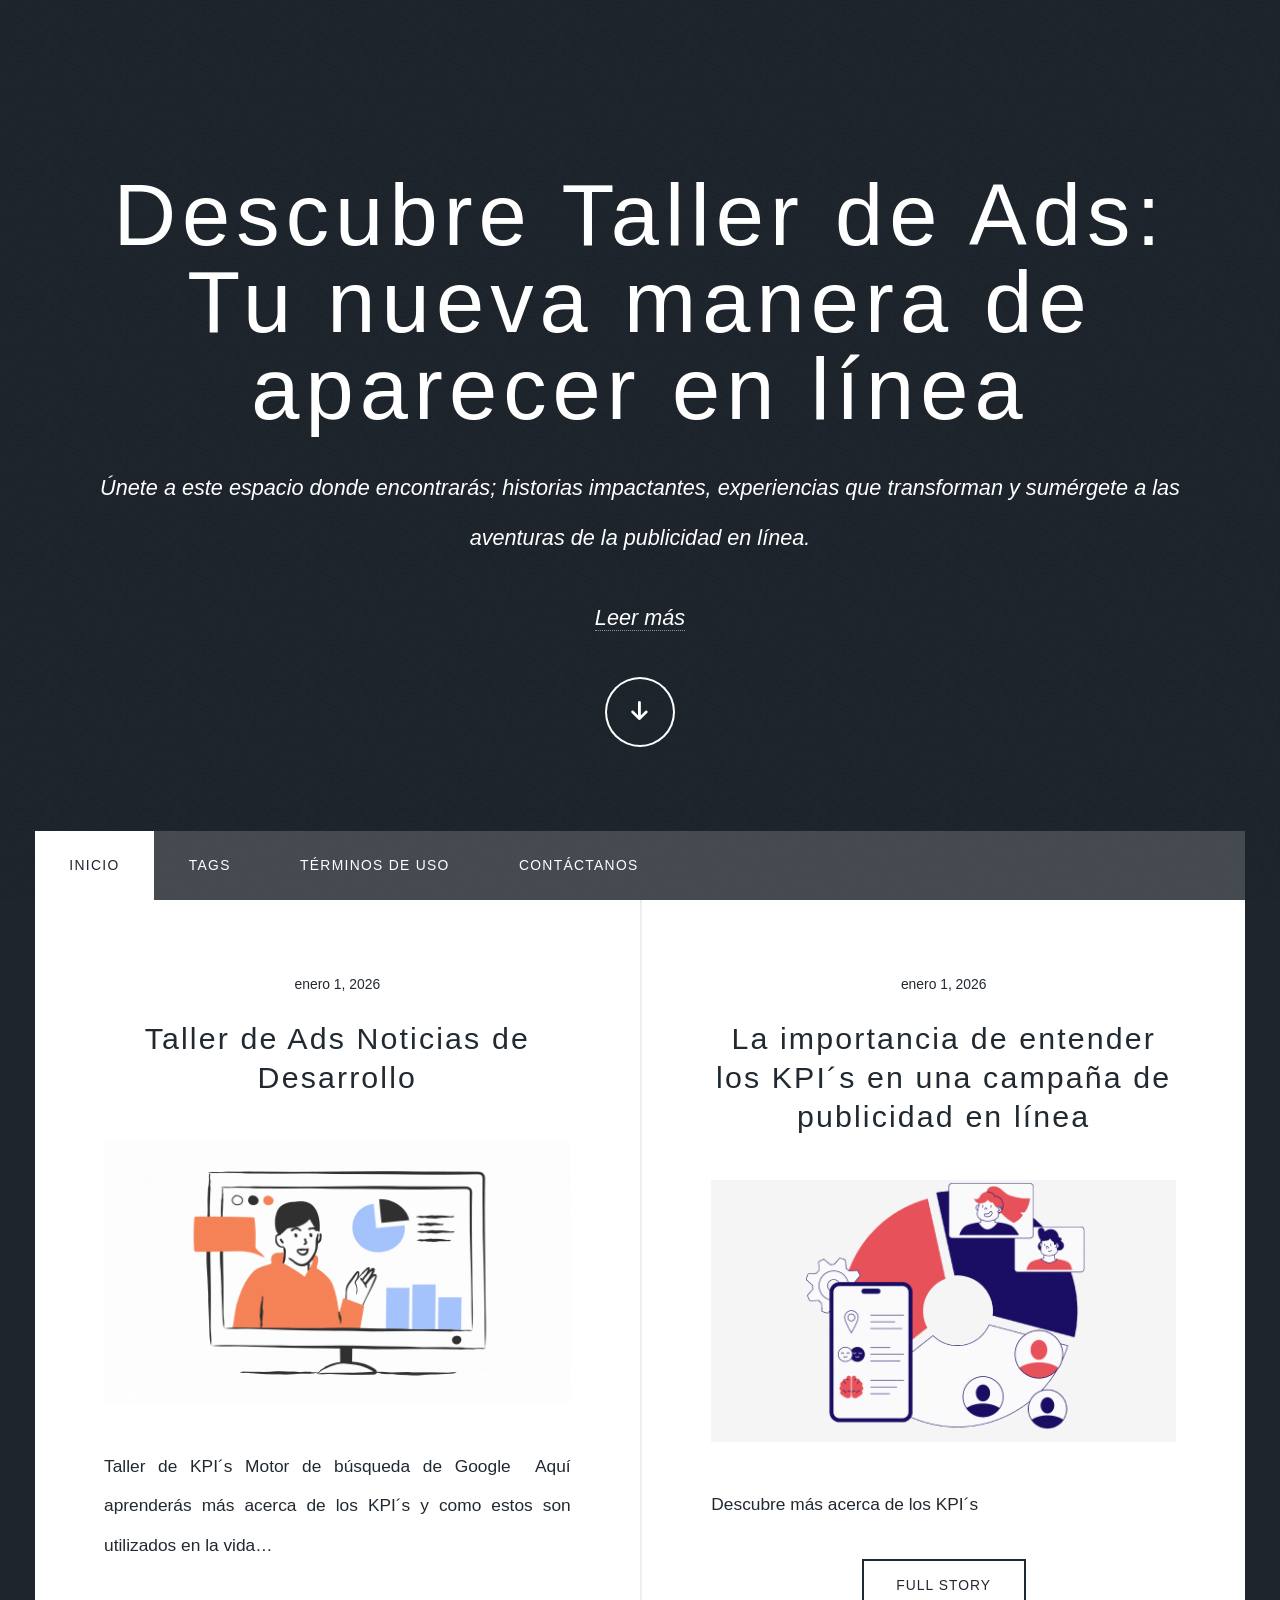
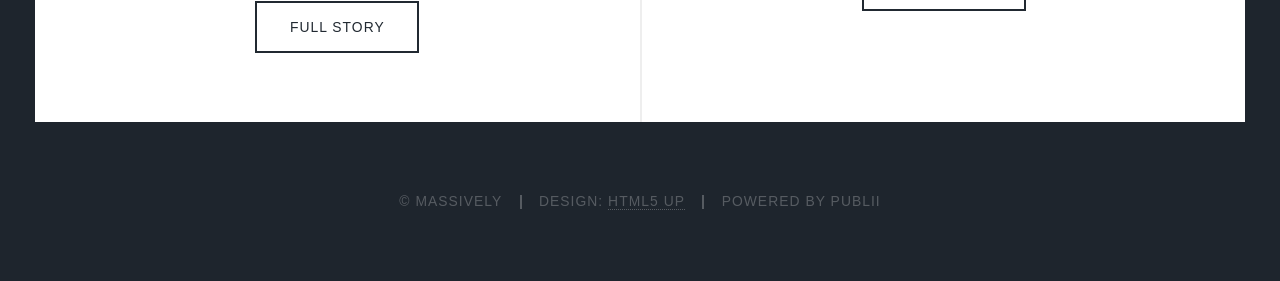
<file: index.html>
<!DOCTYPE html><html lang="es"><head><meta charset="utf-8"><meta http-equiv="X-UA-Compatible" content="IE=edge"><meta name="viewport" content="width=device-width,initial-scale=1,user-scalable=no"><title>Taller de Ads</title><meta name="description" content="Taller de Ads es una empresa dedicada a la publicidad en línea, específicamente en Google Ads. Ayudando a empresas a promocionarse mediante espacios digitales"><meta name="generator" content="Publii Open-Source CMS for Static Site"><link rel="canonical" href="https://taller-ads.github.io/Taller-de-Ads/"><link rel="alternate" type="application/atom+xml" href="https://taller-ads.github.io/Taller-de-Ads/feed.xml" title="Taller de Ads - RSS"><link rel="alternate" type="application/json" href="https://taller-ads.github.io/Taller-de-Ads/feed.json" title="Taller de Ads - JSON"><meta property="og:title" content="Taller de Ads"><meta property="og:image" content="https://taller-ads.github.io/Taller-de-Ads/media/website/ADVERTISING-WORKSHOP-final.png"><meta property="og:image:width" content="1080"><meta property="og:image:height" content="1200"><meta property="og:site_name" content="Taller de Ads"><meta property="og:description" content="Taller de Ads es una empresa dedicada a la publicidad en línea, específicamente en Google Ads. Ayudando a empresas a promocionarse mediante espacios digitales"><meta property="og:url" content="https://taller-ads.github.io/Taller-de-Ads/"><meta property="og:type" content="website"><link rel="stylesheet" href="https://taller-ads.github.io/Taller-de-Ads/assets/css/fontawesome-all.min.css?v=85514f933f9e0b82460af63f1a403fa5"><link rel="stylesheet" href="https://taller-ads.github.io/Taller-de-Ads/assets/css/style.css?v=6d92336350d5374cc2b2fb5720b76be5"><noscript><link rel="stylesheet" href="https://taller-ads.github.io/Taller-de-Ads/assets/css/noscript.css?v=efa867a99f5064d6729e4dc2008ad50b"></noscript><script type="application/ld+json">{"@context":"http://schema.org","@type":"Organization","name":"Taller de Ads","logo":"https://taller-ads.github.io/Taller-de-Ads/media/website/ADVERTISING-WORKSHOP-final.png","url":"https://taller-ads.github.io/Taller-de-Ads/"}</script><style>#wrapper > .bg {
               background-image: url(https://taller-ads.github.io/Taller-de-Ads/assets/images/overlay.png), linear-gradient(0deg, rgba(0, 0, 0, 0.1), rgba(0, 0, 0, 0.1)), url();
           }</style><noscript><style>img[loading] {
                    opacity: 1;
                }</style></noscript></head><body class="is-preload home-template"><div id="wrapper" class="fade-in"><div id="intro"><h1>Descubre Taller de Ads: Tu nueva manera de aparecer en línea</h1><p>Únete a este espacio donde encontrarás; historias impactantes, experiencias que transforman y sumérgete a las aventuras de la publicidad en línea.</p><p><a href="https://www.youtube.com/watch?v=AQxWzPQhgnE" title="Utilizando Dashboards para mejorar las ventas " target="_blank" rel="noopener">Leer más</a></p><ul class="actions"><li><a href="#header" class="button icon solid solo fa-arrow-down scrolly">Continue</a></li></ul></div><header id="header"><a class="logo logo-image" href="https://taller-ads.github.io/Taller-de-Ads/"><img src="https://taller-ads.github.io/Taller-de-Ads/media/website/ADVERTISING-WORKSHOP-final.png" alt="Taller de Ads" width="1080" height="1200"></a></header><nav id="nav"><ul class="links"><li class="active"><a href="https://taller-ads.github.io/Taller-de-Ads/" target="_self">Inicio</a></li><li><a href="https://taller-ads.github.io/Taller-de-Ads/tags/" target="_self">Tags</a></li><li><a href="https://taller-ads.github.io/Taller-de-Ads/terminos-y-condiciones/" target="_self">Términos de Uso</a></li><li><a href="https://miasegurador.mx/" target="_self">Contáctanos</a></li></ul></nav><main id="main"><section class="posts"><article><header><time datetime="2026-01-01T21:33" class="date">enero 1, 2026</time><h2><a href="https://taller-ads.github.io/Taller-de-Ads/taller-de-ads-noticias-de-desarrollo/">Taller de Ads Noticias de Desarrollo</a></h2></header><a href="https://taller-ads.github.io/Taller-de-Ads/taller-de-ads-noticias-de-desarrollo/" class="image fit"><img src="https://taller-ads.github.io/Taller-de-Ads/media/posts/3/Eventos.gif" loading="lazy" height="1080" width="1920" alt="KPI´s en 2026"></a><p>Taller de KPI´s Motor de búsqueda de Google&nbsp; Aquí aprenderás más acerca de los KPI´s y como estos son utilizados en la vida&hellip;</p><ul class="actions special"><li><a href="https://taller-ads.github.io/Taller-de-Ads/taller-de-ads-noticias-de-desarrollo/" class="button">Full Story</a></li></ul></article><article><header><time datetime="2026-01-01T21:03" class="date">enero 1, 2026</time><h2><a href="https://taller-ads.github.io/Taller-de-Ads/la-importancia-de-entender-los-kpis-en-una-campaa-de-publicidad-en-line/">La importancia de entender los KPI´s en una campaña de publicidad en línea</a></h2></header><a href="https://taller-ads.github.io/Taller-de-Ads/la-importancia-de-entender-los-kpis-en-una-campaa-de-publicidad-en-line/" class="image fit"><img src="https://taller-ads.github.io/Taller-de-Ads/media/posts/2/KPis.gif" loading="lazy" height="1080" width="1920" alt="KPI´s - la importancia de entender los KPI´s en las campañas digitales"></a><p>Descubre más acerca de los KPI´s</p><ul class="actions special"><li><a href="https://taller-ads.github.io/Taller-de-Ads/la-importancia-de-entender-los-kpis-en-una-campaa-de-publicidad-en-line/" class="button">Full Story</a></li></ul></article></section></main><footer id="copyright"><ul><li>© Massively</li><li>Design: <a href="https://html5up.net" target="_blank" rel="nofollow noopener">HTML5 UP</a></li><li>Powered by Publii</li></ul></footer></div><script src="https://taller-ads.github.io/Taller-de-Ads/assets/js/jquery.min.js?v=c9771cc3e90e18f5336eedbd0fffb2cf"></script><script src="https://taller-ads.github.io/Taller-de-Ads/assets/js/jquery.scrollex.min.js?v=f89065e3d988006af9791b44561d7c90"></script><script src="https://taller-ads.github.io/Taller-de-Ads/assets/js/jquery.scrolly.min.js?v=1ed5a78bde1476875a40f6b9ff44fc14"></script><script src="https://taller-ads.github.io/Taller-de-Ads/assets/js/browser.min.js?v=c07298dd19048a8a69ad97e754dfe8d0"></script><script src="https://taller-ads.github.io/Taller-de-Ads/assets/js/breakpoints.min.js?v=81a479eb099e3b187613943b085923b8"></script><script src="https://taller-ads.github.io/Taller-de-Ads/assets/js/util.min.js?v=4201a626f8c9b614a663b3a1d7d82615"></script><script src="https://taller-ads.github.io/Taller-de-Ads/assets/js/main.min.js?v=56233c354bd814758be8bff42f7e13a5"></script><script>/*<![CDATA[*/var images=document.querySelectorAll("img[loading]");for(var i=0;i<images.length;i++){if(images[i].complete){images[i].classList.add("is-loaded")}else{images[i].addEventListener("load",function(){this.classList.add("is-loaded")},false)}};/*]]>*/</script></body></html>
</file>
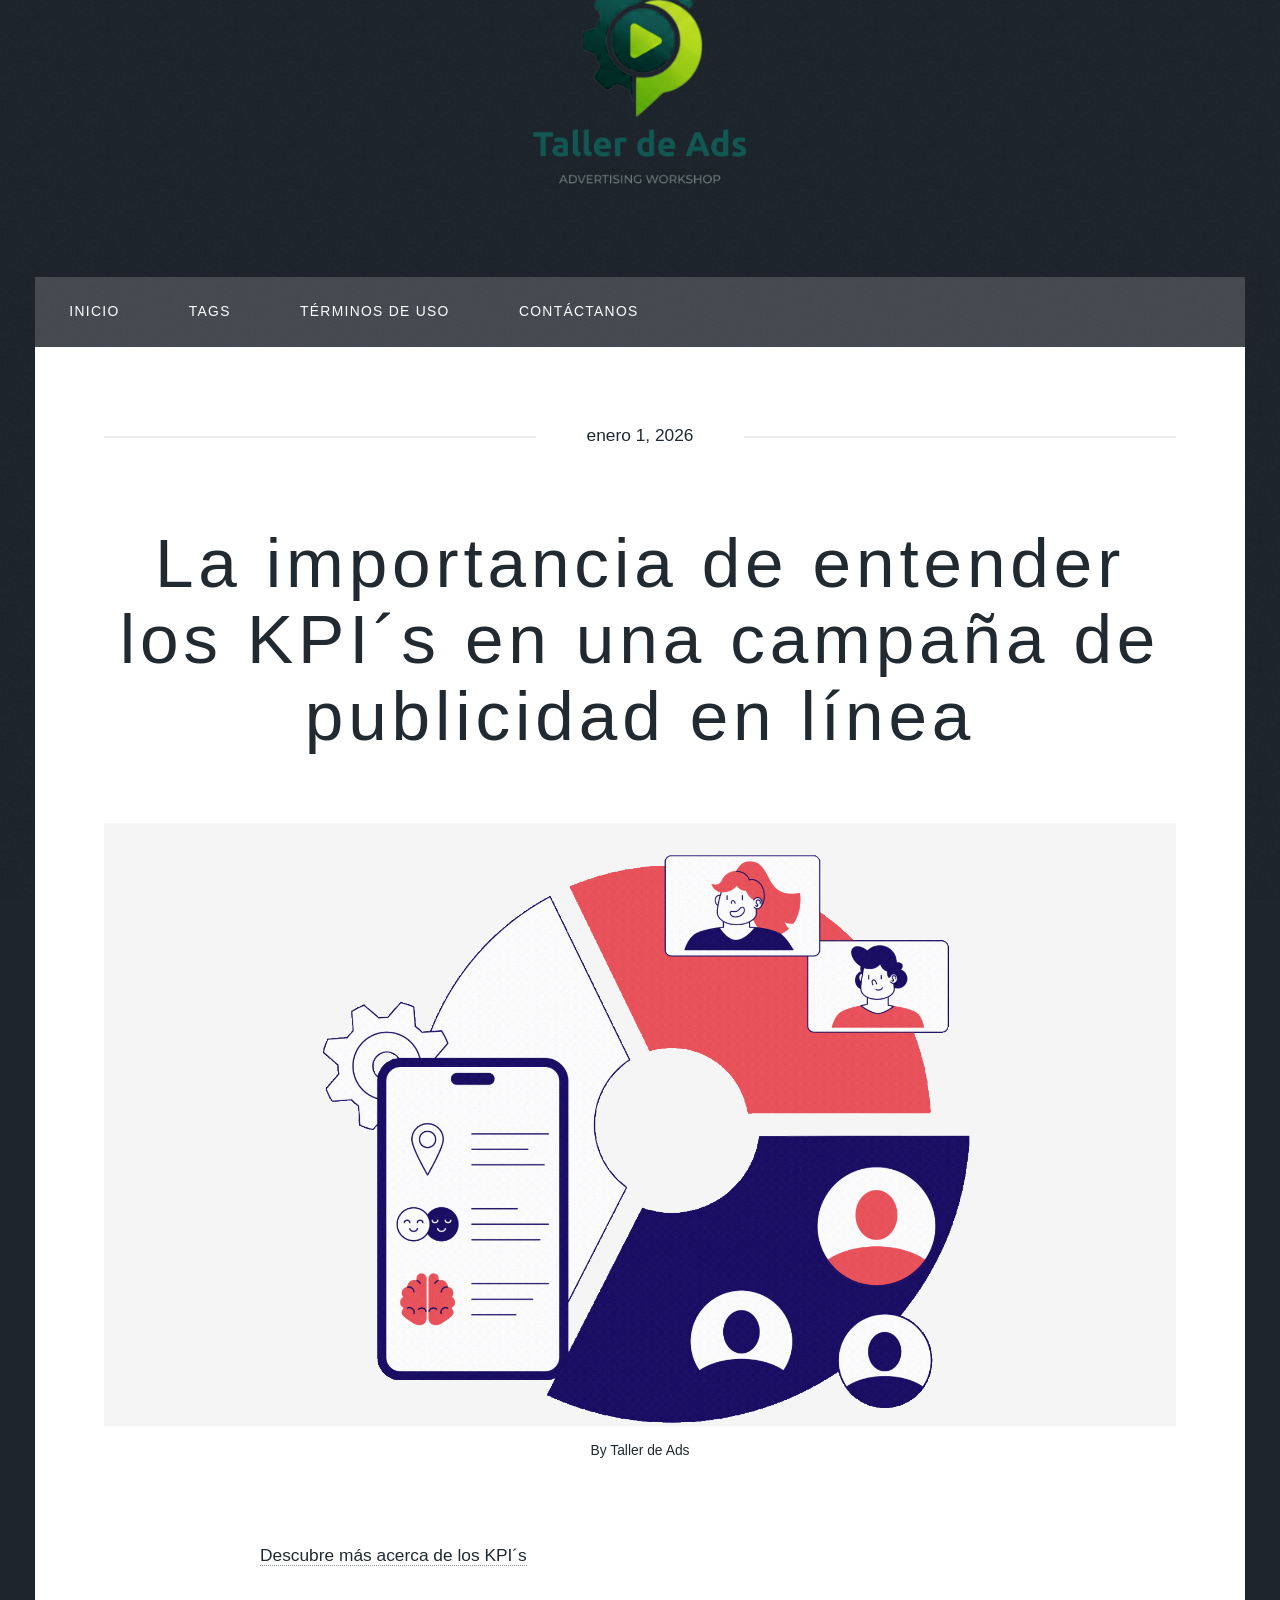
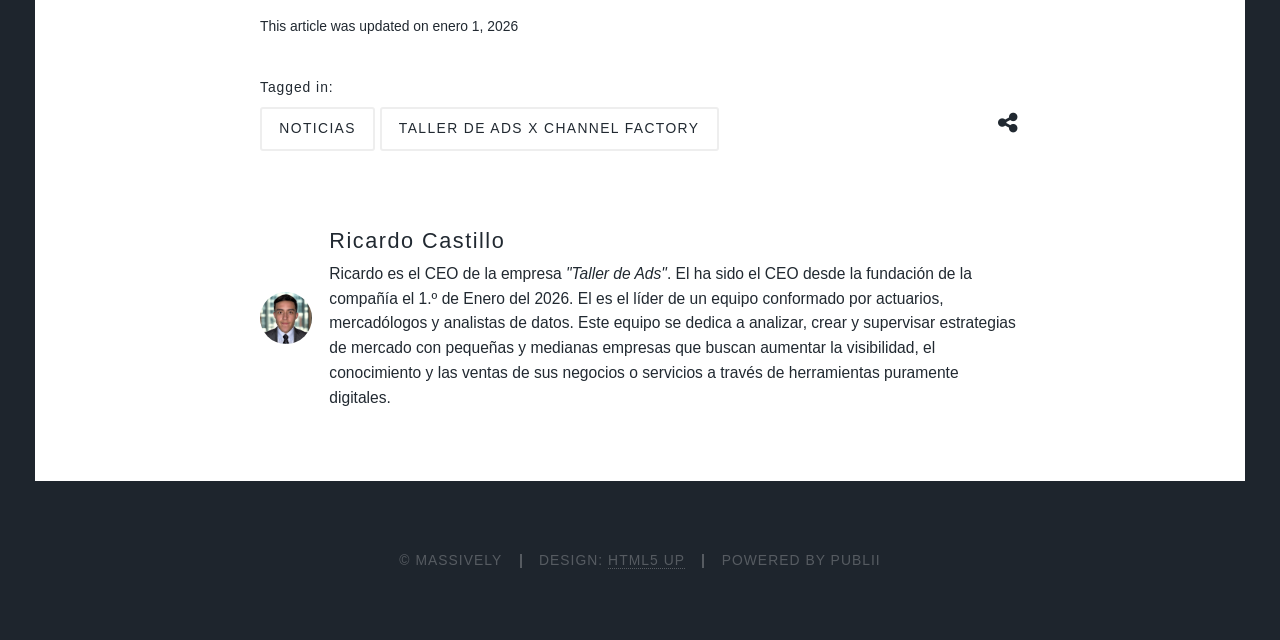
<file: la-importancia-de-entender-los-kpis-en-una-campaa-de-publicidad-en-line/index.html>
<!DOCTYPE html><html lang="es"><head><meta charset="utf-8"><meta http-equiv="X-UA-Compatible" content="IE=edge"><meta name="viewport" content="width=device-width,initial-scale=1,user-scalable=no"><title>La importancia de entender los KPI´s en una campaña de publicidad en línea - Taller de Ads</title><meta name="description" content="Taller de Ads narra de la importancia de entender los KPI´s y como estos mejoran futuras campañas de publicidad en línea."><meta name="generator" content="Publii Open-Source CMS for Static Site"><link rel="canonical" href="https://taller-ads.github.io/Taller-de-Ads/la-importancia-de-entender-los-kpis-en-una-campaa-de-publicidad-en-line/"><link rel="alternate" type="application/atom+xml" href="https://taller-ads.github.io/Taller-de-Ads/feed.xml" title="Taller de Ads - RSS"><link rel="alternate" type="application/json" href="https://taller-ads.github.io/Taller-de-Ads/feed.json" title="Taller de Ads - JSON"><meta property="og:title" content="La importancia de entender los KPI´s en una campaña de publicidad en línea"><meta property="og:image" content="https://taller-ads.github.io/Taller-de-Ads/media/posts/2/KPis.gif"><meta property="og:image:width" content="1920"><meta property="og:image:height" content="1080"><meta property="og:site_name" content="Taller de Ads"><meta property="og:description" content="Taller de Ads narra de la importancia de entender los KPI´s y como estos mejoran futuras campañas de publicidad en línea."><meta property="og:url" content="https://taller-ads.github.io/Taller-de-Ads/la-importancia-de-entender-los-kpis-en-una-campaa-de-publicidad-en-line/"><meta property="og:type" content="article"><link rel="stylesheet" href="https://taller-ads.github.io/Taller-de-Ads/assets/css/fontawesome-all.min.css?v=85514f933f9e0b82460af63f1a403fa5"><link rel="stylesheet" href="https://taller-ads.github.io/Taller-de-Ads/assets/css/style.css?v=6d92336350d5374cc2b2fb5720b76be5"><noscript><link rel="stylesheet" href="https://taller-ads.github.io/Taller-de-Ads/assets/css/noscript.css?v=efa867a99f5064d6729e4dc2008ad50b"></noscript><script type="application/ld+json">{"@context":"http://schema.org","@type":"Article","mainEntityOfPage":{"@type":"WebPage","@id":"https://taller-ads.github.io/Taller-de-Ads/la-importancia-de-entender-los-kpis-en-una-campaa-de-publicidad-en-line/"},"headline":"La importancia de entender los KPI´s en una campaña de publicidad en línea","datePublished":"2026-01-01T21:03-05:00","dateModified":"2026-01-01T21:23-05:00","image":{"@type":"ImageObject","url":"https://taller-ads.github.io/Taller-de-Ads/media/posts/2/KPis.gif","height":1080,"width":1920},"description":"Taller de Ads narra de la importancia de entender los KPI´s y como estos mejoran futuras campañas de publicidad en línea.","author":{"@type":"Person","name":"Ricardo Castillo","url":"https://taller-ads.github.io/Taller-de-Ads/authors/ricardo-readman/"},"publisher":{"@type":"Organization","name":"Ricardo Castillo","logo":{"@type":"ImageObject","url":"https://taller-ads.github.io/Taller-de-Ads/media/website/ADVERTISING-WORKSHOP-final.png","height":1200,"width":1080}}}</script><style>#wrapper > .bg {
               background-image: url(https://taller-ads.github.io/Taller-de-Ads/assets/images/overlay.png), linear-gradient(0deg, rgba(0, 0, 0, 0.1), rgba(0, 0, 0, 0.1)), url();
           }</style><noscript><style>img[loading] {
                    opacity: 1;
                }</style></noscript></head><body class="is-preload post-template"><div id="wrapper"><header id="header"><a class="logo logo-image" href="https://taller-ads.github.io/Taller-de-Ads/"><img src="https://taller-ads.github.io/Taller-de-Ads/media/website/ADVERTISING-WORKSHOP-final.png" alt="Taller de Ads" width="1080" height="1200"></a></header><nav id="nav"><ul class="links"><li><a href="https://taller-ads.github.io/Taller-de-Ads/" target="_self">Inicio</a></li><li><a href="https://taller-ads.github.io/Taller-de-Ads/tags/" target="_self">Tags</a></li><li><a href="https://taller-ads.github.io/Taller-de-Ads/terminos-y-condiciones/" target="_self">Términos de Uso</a></li><li><a href="https://miasegurador.mx/" target="_self">Contáctanos</a></li></ul></nav><main id="main"><article class="post"><header class="major"><time datetime="2026-01-01T21:03" class="date">enero 1, 2026</time><h1>La importancia de entender los KPI´s en una campaña de publicidad en línea</h1><p class="post__inner"></p></header><figure class="image main"><img src="https://taller-ads.github.io/Taller-de-Ads/media/posts/2/KPis.gif" loading="lazy" height="1080" width="1920" alt="KPI´s - la importancia de entender los KPI´s en las campañas digitales"><figcaption>By Taller de Ads</figcaption></figure><div class="post__inner post__entry"><p><a href="https://www.youtube.com/watch?v=oYRj8zXJn3o" rel="nofollow">Descubre más acerca de los KPI´s</a></p></div><footer class="post__inner post__footer"><p class="post__last-updated">This article was updated on enero 1, 2026</p><div class="post__share-tag-container"><div class="post__tag"><h3>Tagged in:</h3><ul><li><a href="https://taller-ads.github.io/Taller-de-Ads/tags/noticias/">Noticias</a></li><li><a href="https://taller-ads.github.io/Taller-de-Ads/tags/taller-de-ads-x-channel-factory/">Taller de Ads x Channel Factory</a></li></ul></div><div class="post__share"><button class="post__share-button js-post__share-button icon" aria-label="Share button"><i class="fas fa-share-alt"></i></button><div class="post__share-popup js-post__share-popup"></div></div></div><div class="post__bio"><img src="https://taller-ads.github.io/Taller-de-Ads/media/website/Ricardo-Castillo-2.png" loading="lazy" height="1080" width="1080" alt="Ricardo Castillo"><div><h3><a href="https://taller-ads.github.io/Taller-de-Ads/authors/ricardo-readman/" class="invert" rel="author">Ricardo Castillo</a></h3><p class="align-left">Ricardo es el CEO de la empresa <strong><em>"Taller de Ads"</em></strong>. El ha sido el CEO desde la fundación de la compañía el 1.º de Enero del 2026. El es el líder de un equipo conformado por actuarios, mercadólogos y analistas de datos. Este equipo se dedica a analizar, crear y supervisar estrategias de mercado con pequeñas y medianas empresas que buscan aumentar la visibilidad, el conocimiento y las ventas de sus negocios o servicios a través de herramientas puramente digitales. </p></div></div></footer></article></main><footer id="copyright"><ul><li>© Massively</li><li>Design: <a href="https://html5up.net" target="_blank" rel="nofollow noopener">HTML5 UP</a></li><li>Powered by Publii</li></ul></footer></div><script src="https://taller-ads.github.io/Taller-de-Ads/assets/js/jquery.min.js?v=c9771cc3e90e18f5336eedbd0fffb2cf"></script><script src="https://taller-ads.github.io/Taller-de-Ads/assets/js/jquery.scrollex.min.js?v=f89065e3d988006af9791b44561d7c90"></script><script src="https://taller-ads.github.io/Taller-de-Ads/assets/js/jquery.scrolly.min.js?v=1ed5a78bde1476875a40f6b9ff44fc14"></script><script src="https://taller-ads.github.io/Taller-de-Ads/assets/js/browser.min.js?v=c07298dd19048a8a69ad97e754dfe8d0"></script><script src="https://taller-ads.github.io/Taller-de-Ads/assets/js/breakpoints.min.js?v=81a479eb099e3b187613943b085923b8"></script><script src="https://taller-ads.github.io/Taller-de-Ads/assets/js/util.min.js?v=4201a626f8c9b614a663b3a1d7d82615"></script><script src="https://taller-ads.github.io/Taller-de-Ads/assets/js/main.min.js?v=56233c354bd814758be8bff42f7e13a5"></script><script>/*<![CDATA[*/var images=document.querySelectorAll("img[loading]");for(var i=0;i<images.length;i++){if(images[i].complete){images[i].classList.add("is-loaded")}else{images[i].addEventListener("load",function(){this.classList.add("is-loaded")},false)}};/*]]>*/</script></body></html>
</file>
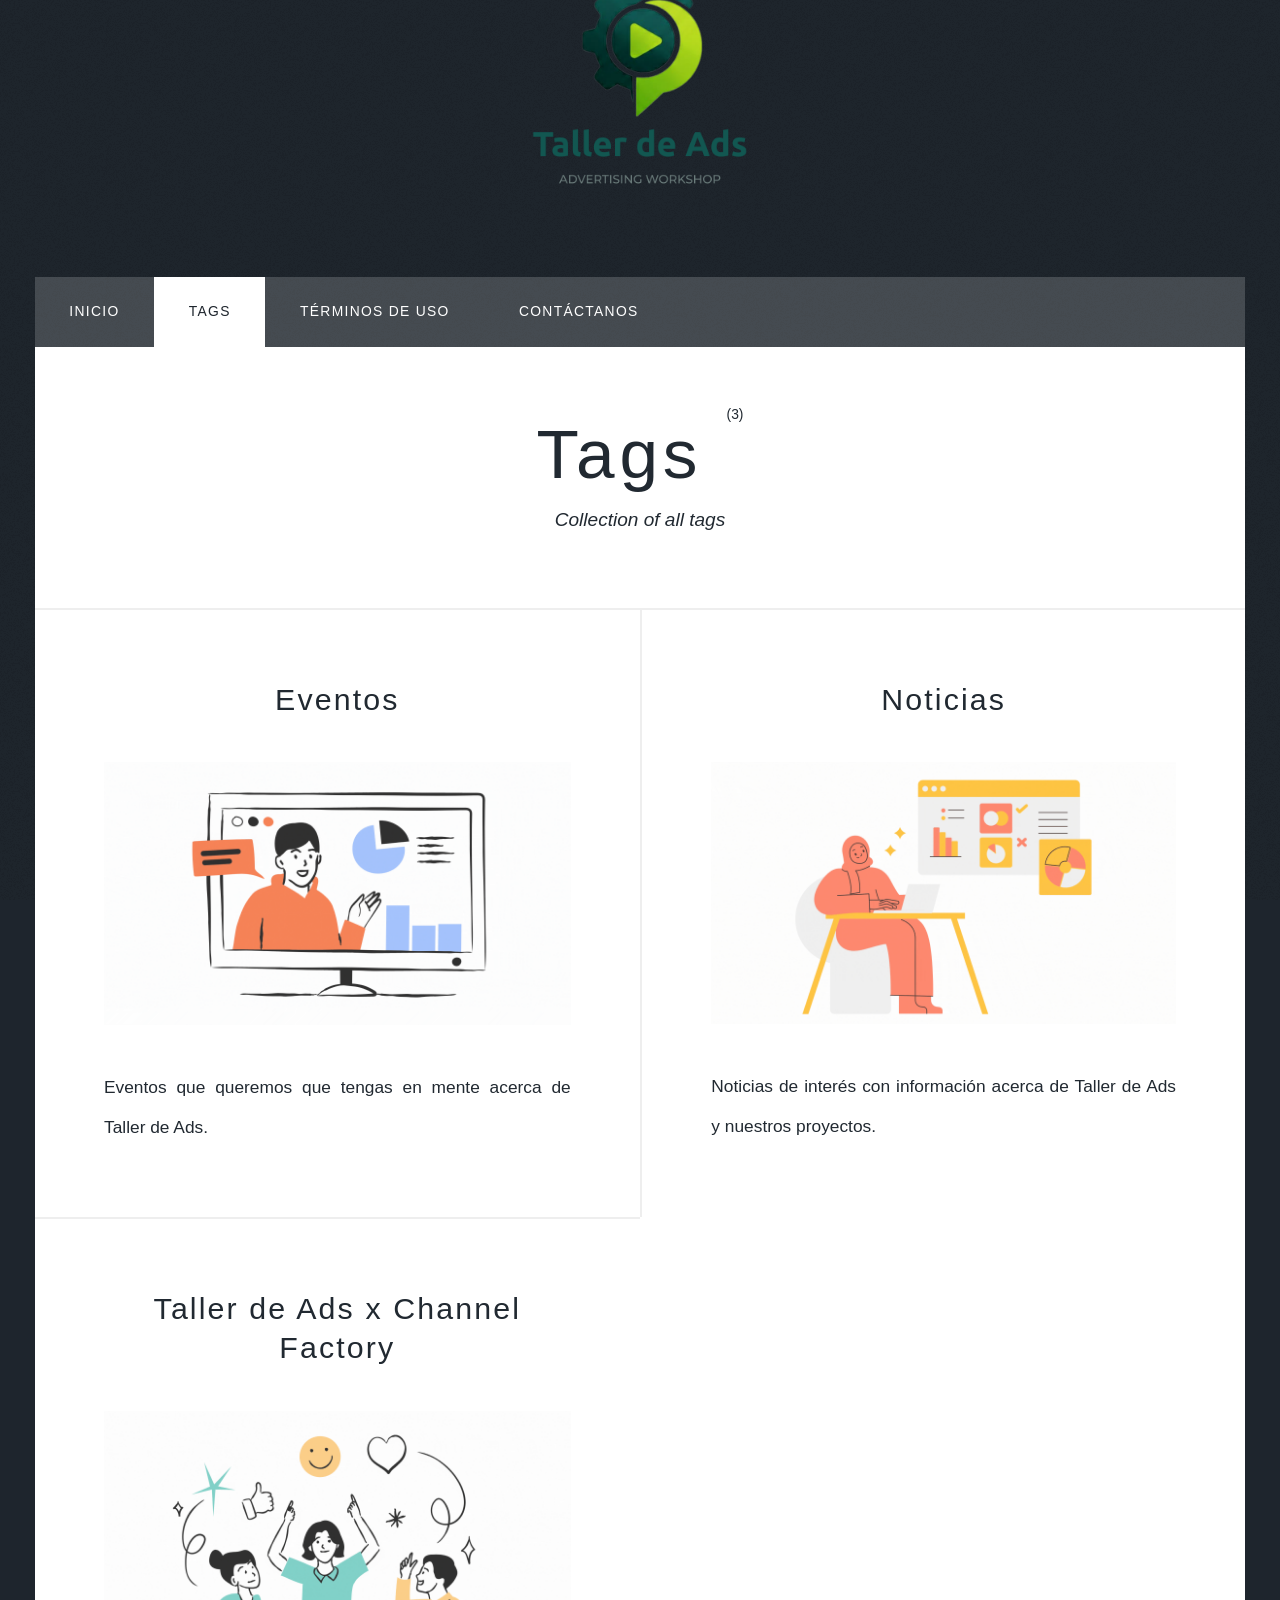
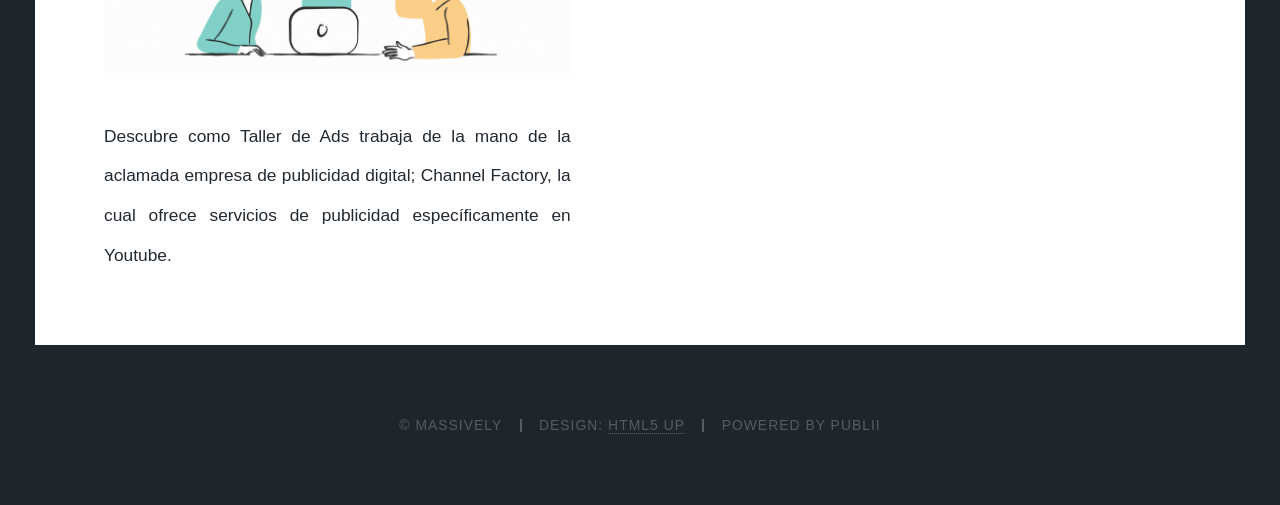
<file: tags/index.html>
<!DOCTYPE html><html lang="es"><head><meta charset="utf-8"><meta http-equiv="X-UA-Compatible" content="IE=edge"><meta name="viewport" content="width=device-width,initial-scale=1,user-scalable=no"><title>All tags - Taller de Ads</title><meta name="robots" content="noindex, follow"><meta name="generator" content="Publii Open-Source CMS for Static Site"><link rel="alternate" type="application/atom+xml" href="https://taller-ads.github.io/Taller-de-Ads/feed.xml" title="Taller de Ads - RSS"><link rel="alternate" type="application/json" href="https://taller-ads.github.io/Taller-de-Ads/feed.json" title="Taller de Ads - JSON"><meta property="og:title" content="Taller de Ads"><meta property="og:image" content="https://taller-ads.github.io/Taller-de-Ads/media/website/ADVERTISING-WORKSHOP-final.png"><meta property="og:image:width" content="1080"><meta property="og:image:height" content="1200"><meta property="og:site_name" content="Taller de Ads"><meta property="og:description" content="Taller de Ads es una empresa dedicada a la publicidad en línea, específicamente en Google Ads. Ayudando a empresas a promocionarse mediante espacios digitales"><meta property="og:url" content="https://taller-ads.github.io/Taller-de-Ads/tags/"><meta property="og:type" content="website"><link rel="stylesheet" href="https://taller-ads.github.io/Taller-de-Ads/assets/css/fontawesome-all.min.css?v=85514f933f9e0b82460af63f1a403fa5"><link rel="stylesheet" href="https://taller-ads.github.io/Taller-de-Ads/assets/css/style.css?v=6d92336350d5374cc2b2fb5720b76be5"><noscript><link rel="stylesheet" href="https://taller-ads.github.io/Taller-de-Ads/assets/css/noscript.css?v=efa867a99f5064d6729e4dc2008ad50b"></noscript><script type="application/ld+json">{"@context":"http://schema.org","@type":"Organization","name":"Taller de Ads","logo":"https://taller-ads.github.io/Taller-de-Ads/media/website/ADVERTISING-WORKSHOP-final.png","url":"https://taller-ads.github.io/Taller-de-Ads/"}</script><style>#wrapper > .bg {
               background-image: url(https://taller-ads.github.io/Taller-de-Ads/assets/images/overlay.png), linear-gradient(0deg, rgba(0, 0, 0, 0.1), rgba(0, 0, 0, 0.1)), url();
           }</style><noscript><style>img[loading] {
                    opacity: 1;
                }</style></noscript></head><body class="is-preload tags-template"><div id="wrapper"><header id="header"><a class="logo logo-image" href="https://taller-ads.github.io/Taller-de-Ads/"><img src="https://taller-ads.github.io/Taller-de-Ads/media/website/ADVERTISING-WORKSHOP-final.png" alt="Taller de Ads" width="1080" height="1200"></a></header><nav id="nav"><ul class="links"><li><a href="https://taller-ads.github.io/Taller-de-Ads/" target="_self">Inicio</a></li><li class="active"><a href="https://taller-ads.github.io/Taller-de-Ads/tags/" target="_self">Tags</a></li><li><a href="https://taller-ads.github.io/Taller-de-Ads/terminos-y-condiciones/" target="_self">Términos de Uso</a></li><li><a href="https://miasegurador.mx/" target="_self">Contáctanos</a></li></ul></nav><main id="main"><header class="page-header"><h1>Tags <sup>(3)</sup></h1><p>Collection of all tags</p></header><section class="posts"><article><h2><a href="https://taller-ads.github.io/Taller-de-Ads/tags/eventos/">Eventos</a></h2><a href="https://taller-ads.github.io/Taller-de-Ads/tags/eventos/" class="image fit"><img src="https://taller-ads.github.io/Taller-de-Ads/media/tags/2/Eventos-2.gif" loading="lazy" height="1080" width="1920" alt="Eventos que queremos que tengas en mente acerca de Taller de Ads."></a><p>Eventos que queremos que tengas en mente acerca de Taller de Ads.</p></article><article><h2><a href="https://taller-ads.github.io/Taller-de-Ads/tags/noticias/">Noticias</a></h2><a href="https://taller-ads.github.io/Taller-de-Ads/tags/noticias/" class="image fit"><img src="https://taller-ads.github.io/Taller-de-Ads/media/tags/1/Content.gif" loading="lazy" height="1080" width="1920" alt="Noticias de interés con información acerca de Taller de Ads y nuestros proyectos."></a><p>Noticias de interés con información acerca de Taller de Ads y nuestros proyectos.</p></article><article><h2><a href="https://taller-ads.github.io/Taller-de-Ads/tags/taller-de-ads-x-channel-factory/">Taller de Ads x Channel Factory</a></h2><a href="https://taller-ads.github.io/Taller-de-Ads/tags/taller-de-ads-x-channel-factory/" class="image fit"><img src="https://taller-ads.github.io/Taller-de-Ads/media/tags/3/Taller-de-ads-X-CF.gif" loading="lazy" height="1080" width="1920" alt="Descubre como Taller de Ads trabaja de la mano de la aclamada empresa de publicidad digital; Channel Factory, la cual ofrece servicios de publicidad específicamente en Youtube. "></a><p>Descubre como Taller de Ads trabaja de la mano de la aclamada empresa de publicidad digital; Channel Factory, la cual ofrece servicios de publicidad específicamente en Youtube. </p></article></section></main><footer id="copyright"><ul><li>© Massively</li><li>Design: <a href="https://html5up.net" target="_blank" rel="nofollow noopener">HTML5 UP</a></li><li>Powered by Publii</li></ul></footer></div><script src="https://taller-ads.github.io/Taller-de-Ads/assets/js/jquery.min.js?v=c9771cc3e90e18f5336eedbd0fffb2cf"></script><script src="https://taller-ads.github.io/Taller-de-Ads/assets/js/jquery.scrollex.min.js?v=f89065e3d988006af9791b44561d7c90"></script><script src="https://taller-ads.github.io/Taller-de-Ads/assets/js/jquery.scrolly.min.js?v=1ed5a78bde1476875a40f6b9ff44fc14"></script><script src="https://taller-ads.github.io/Taller-de-Ads/assets/js/browser.min.js?v=c07298dd19048a8a69ad97e754dfe8d0"></script><script src="https://taller-ads.github.io/Taller-de-Ads/assets/js/breakpoints.min.js?v=81a479eb099e3b187613943b085923b8"></script><script src="https://taller-ads.github.io/Taller-de-Ads/assets/js/util.min.js?v=4201a626f8c9b614a663b3a1d7d82615"></script><script src="https://taller-ads.github.io/Taller-de-Ads/assets/js/main.min.js?v=56233c354bd814758be8bff42f7e13a5"></script><script>/*<![CDATA[*/var images=document.querySelectorAll("img[loading]");for(var i=0;i<images.length;i++){if(images[i].complete){images[i].classList.add("is-loaded")}else{images[i].addEventListener("load",function(){this.classList.add("is-loaded")},false)}};/*]]>*/</script></body></html>
</file>
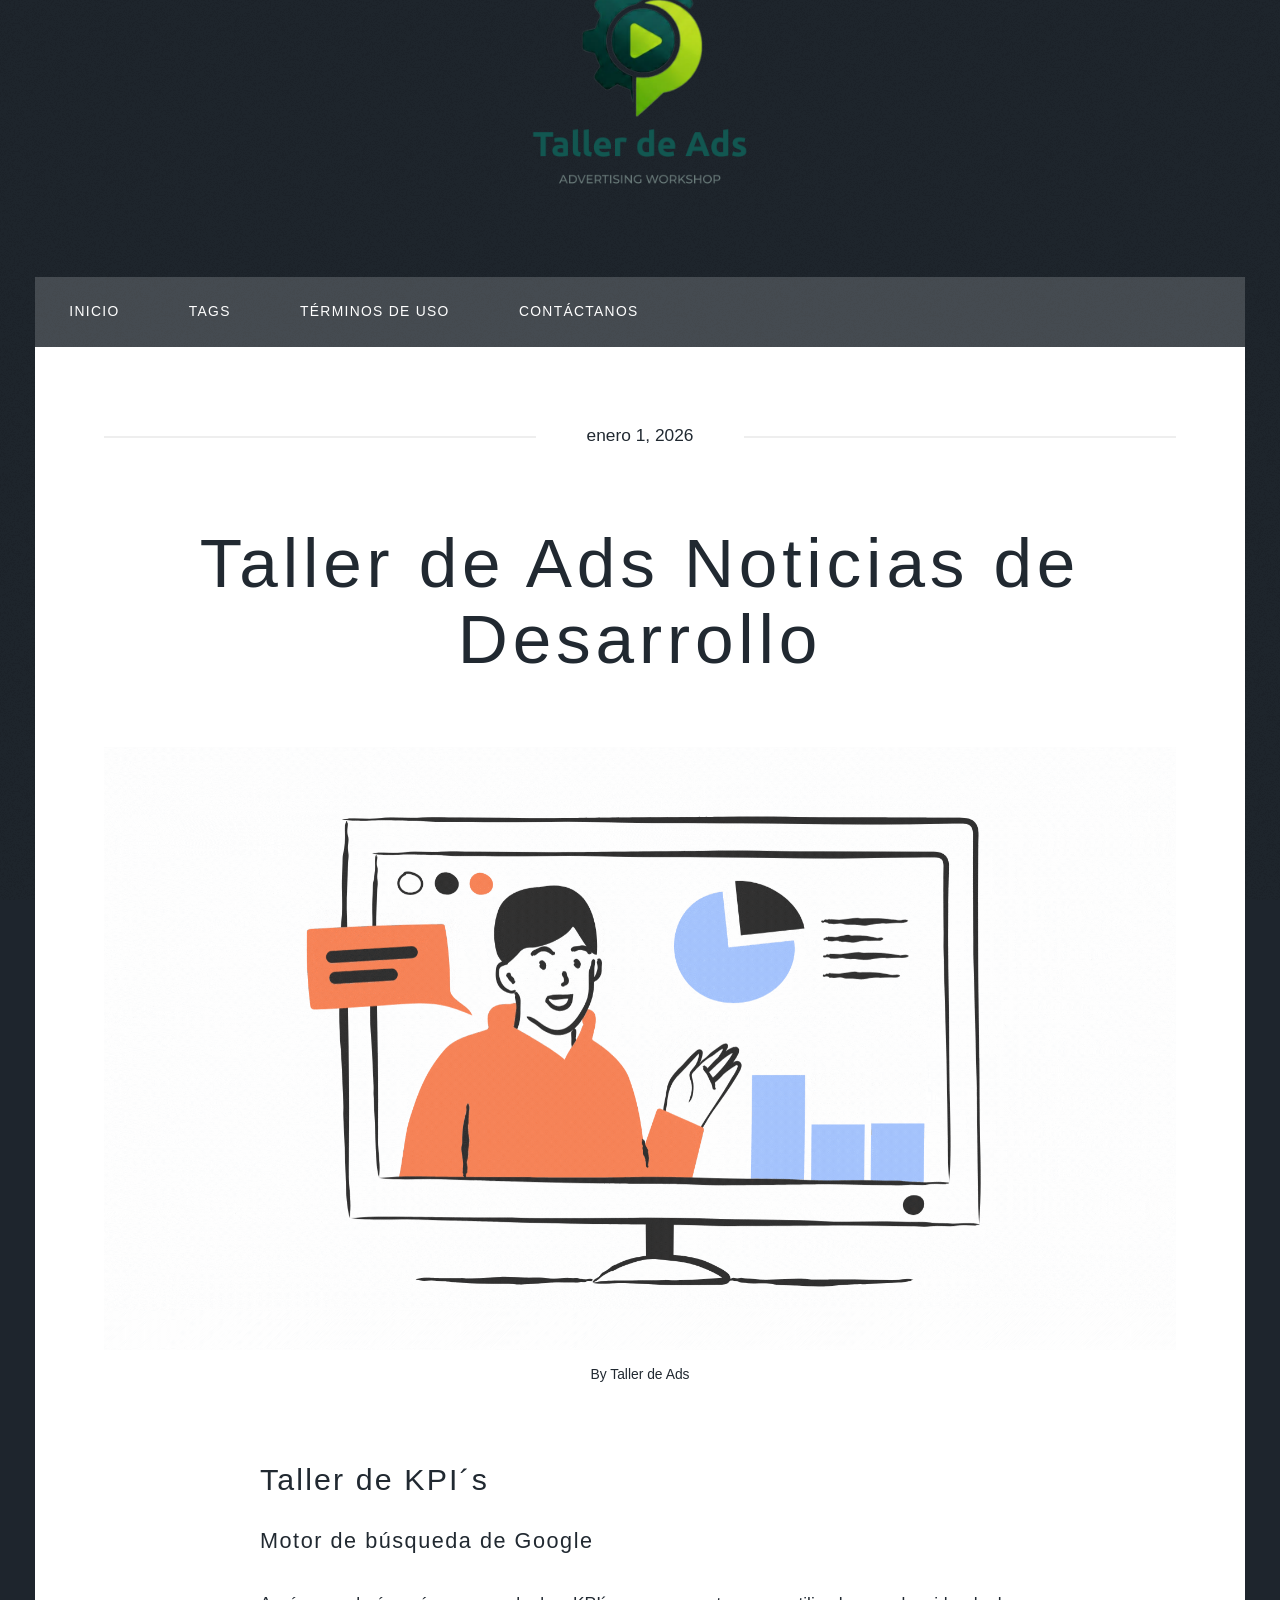
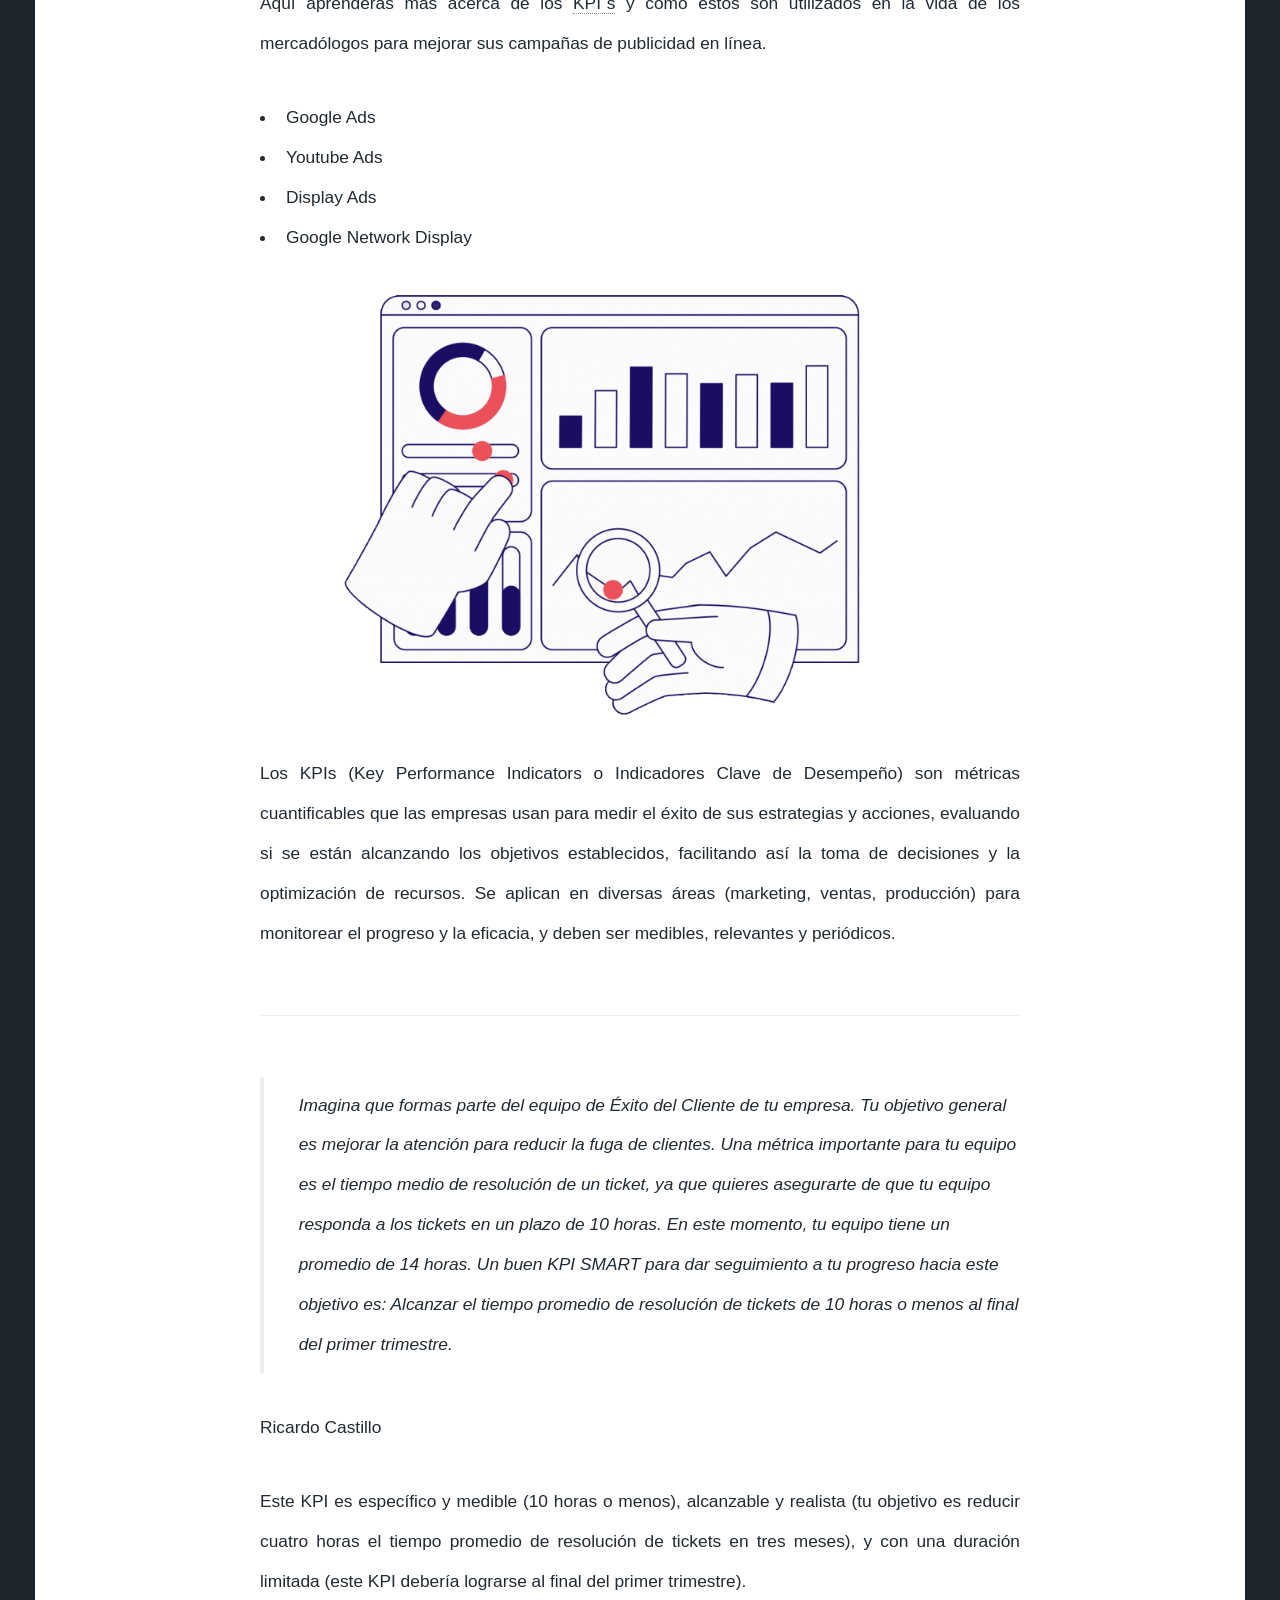
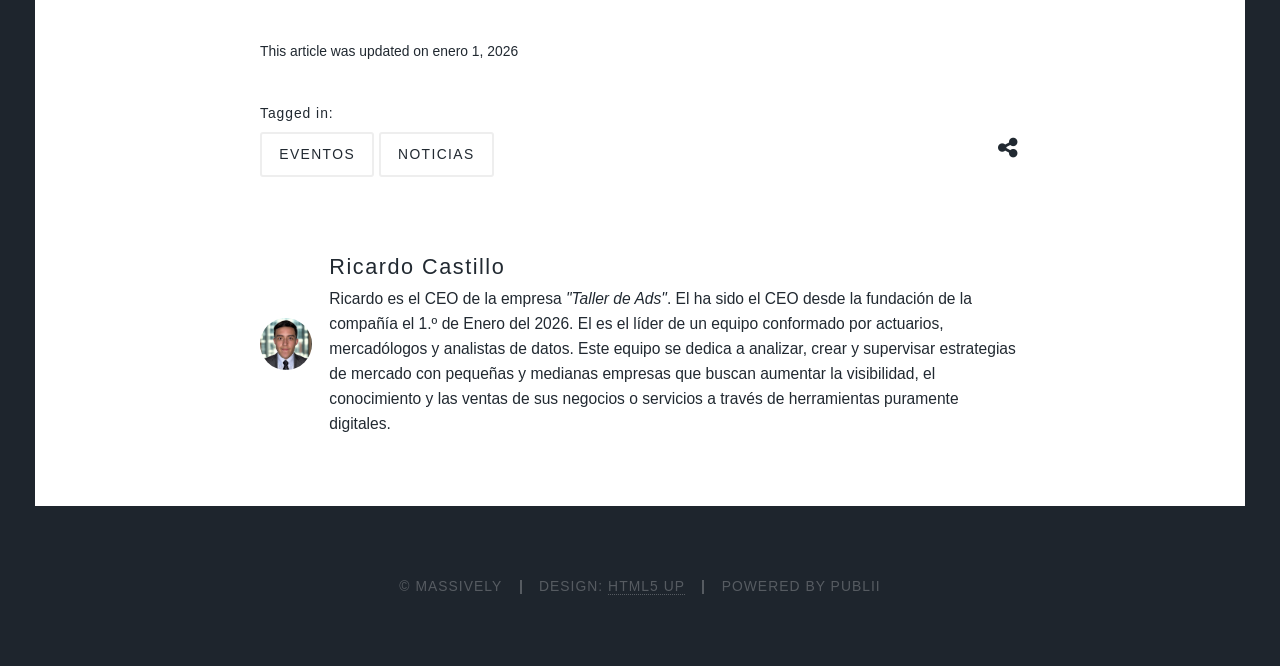
<file: taller-de-ads-noticias-de-desarrollo/index.html>
<!DOCTYPE html><html lang="es"><head><meta charset="utf-8"><meta http-equiv="X-UA-Compatible" content="IE=edge"><meta name="viewport" content="width=device-width,initial-scale=1,user-scalable=no"><title>Taller de Ads Noticias de Desarrollo - Taller de Ads</title><meta name="description" content="Taller de KPI´s Motor de búsqueda de Google&nbsp; Aquí aprenderás más acerca de los KPI´s y como estos son utilizados en la vida&hellip;"><meta name="generator" content="Publii Open-Source CMS for Static Site"><link rel="canonical" href="https://taller-ads.github.io/Taller-de-Ads/taller-de-ads-noticias-de-desarrollo/"><link rel="alternate" type="application/atom+xml" href="https://taller-ads.github.io/Taller-de-Ads/feed.xml" title="Taller de Ads - RSS"><link rel="alternate" type="application/json" href="https://taller-ads.github.io/Taller-de-Ads/feed.json" title="Taller de Ads - JSON"><meta property="og:title" content="Taller de Ads Noticias de Desarrollo"><meta property="og:image" content="https://taller-ads.github.io/Taller-de-Ads/media/posts/3/Eventos.gif"><meta property="og:image:width" content="1920"><meta property="og:image:height" content="1080"><meta property="og:site_name" content="Taller de Ads"><meta property="og:description" content="Taller de KPI´s Motor de búsqueda de Google&nbsp; Aquí aprenderás más acerca de los KPI´s y como estos son utilizados en la vida&hellip;"><meta property="og:url" content="https://taller-ads.github.io/Taller-de-Ads/taller-de-ads-noticias-de-desarrollo/"><meta property="og:type" content="article"><link rel="stylesheet" href="https://taller-ads.github.io/Taller-de-Ads/assets/css/fontawesome-all.min.css?v=85514f933f9e0b82460af63f1a403fa5"><link rel="stylesheet" href="https://taller-ads.github.io/Taller-de-Ads/assets/css/style.css?v=6d92336350d5374cc2b2fb5720b76be5"><noscript><link rel="stylesheet" href="https://taller-ads.github.io/Taller-de-Ads/assets/css/noscript.css?v=efa867a99f5064d6729e4dc2008ad50b"></noscript><script type="application/ld+json">{"@context":"http://schema.org","@type":"Article","mainEntityOfPage":{"@type":"WebPage","@id":"https://taller-ads.github.io/Taller-de-Ads/taller-de-ads-noticias-de-desarrollo/"},"headline":"Taller de Ads Noticias de Desarrollo","datePublished":"2026-01-01T21:33-05:00","dateModified":"2026-01-01T22:43-05:00","image":{"@type":"ImageObject","url":"https://taller-ads.github.io/Taller-de-Ads/media/posts/3/Eventos.gif","height":1080,"width":1920},"description":"Taller de KPI´s Motor de búsqueda de Google&nbsp; Aquí aprenderás más acerca de los KPI´s y como estos son utilizados en la vida&hellip;","author":{"@type":"Person","name":"Ricardo Castillo","url":"https://taller-ads.github.io/Taller-de-Ads/authors/ricardo-readman/"},"publisher":{"@type":"Organization","name":"Ricardo Castillo","logo":{"@type":"ImageObject","url":"https://taller-ads.github.io/Taller-de-Ads/media/website/ADVERTISING-WORKSHOP-final.png","height":1200,"width":1080}}}</script><style>#wrapper > .bg {
               background-image: url(https://taller-ads.github.io/Taller-de-Ads/assets/images/overlay.png), linear-gradient(0deg, rgba(0, 0, 0, 0.1), rgba(0, 0, 0, 0.1)), url();
           }</style><noscript><style>img[loading] {
                    opacity: 1;
                }</style></noscript></head><body class="is-preload post-template"><div id="wrapper"><header id="header"><a class="logo logo-image" href="https://taller-ads.github.io/Taller-de-Ads/"><img src="https://taller-ads.github.io/Taller-de-Ads/media/website/ADVERTISING-WORKSHOP-final.png" alt="Taller de Ads" width="1080" height="1200"></a></header><nav id="nav"><ul class="links"><li><a href="https://taller-ads.github.io/Taller-de-Ads/" target="_self">Inicio</a></li><li><a href="https://taller-ads.github.io/Taller-de-Ads/tags/" target="_self">Tags</a></li><li><a href="https://taller-ads.github.io/Taller-de-Ads/terminos-y-condiciones/" target="_self">Términos de Uso</a></li><li><a href="https://miasegurador.mx/" target="_self">Contáctanos</a></li></ul></nav><main id="main"><article class="post"><header class="major"><time datetime="2026-01-01T21:33" class="date">enero 1, 2026</time><h1>Taller de Ads Noticias de Desarrollo</h1><p class="post__inner"></p></header><figure class="image main"><img src="https://taller-ads.github.io/Taller-de-Ads/media/posts/3/Eventos.gif" loading="lazy" height="1080" width="1920" alt="KPI´s en 2026"><figcaption>By Taller de Ads</figcaption></figure><div class="post__inner post__entry"><h2 id="taller-de-kpis">Taller de KPI´s</h2><h3 id="motor-de-busqueda-de-googleandnbsp">Motor de búsqueda de Google&nbsp;</h3><p>Aquí aprenderás más acerca de los <a href="https://taller-ads.github.io/Taller-de-Ads/la-importancia-de-entender-los-kpis-en-una-campaa-de-publicidad-en-line/">KPI´s</a> y como estos son utilizados en la vida de los mercadólogos para mejorar sus campañas de publicidad en línea.&nbsp;</p><ul><li>Google Ads</li><li>Youtube Ads</li><li>Display Ads</li><li>Google Network Display</li></ul><figure class="post__image post__image--center"><img loading="lazy" src="https://taller-ads.github.io/Taller-de-Ads/media/posts/3/Primer-noticia-2.gif" height="1080" width="1920" alt="KPI´s en el mundo digital"></figure><p>Los KPIs (Key Performance Indicators o Indicadores Clave de Desempeño) son métricas cuantificables que las empresas usan para medir el éxito de sus estrategias y acciones, evaluando si se están alcanzando los objetivos establecidos, facilitando así la toma de decisiones y la optimización de recursos. Se aplican en diversas áreas (marketing, ventas, producción) para monitorear el progreso y la eficacia, y deben ser medibles, relevantes y periódicos.</p><hr class="separator separator--long-line"><figure class="blockquote"><blockquote>Imagina que formas parte del equipo de Éxito del Cliente de tu empresa. Tu objetivo general es mejorar la atención para reducir la fuga de clientes. Una métrica importante para tu equipo es el tiempo medio de resolución de un ticket, ya que quieres asegurarte de que tu equipo responda a los tickets en un plazo de 10 horas. En este momento, tu equipo tiene un promedio de 14 horas. Un buen KPI SMART para dar seguimiento a tu progreso hacia este objetivo es: Alcanzar el tiempo promedio de resolución de tickets de 10 horas o menos al final del primer trimestre.</blockquote><figcaption>Ricardo Castillo</figcaption></figure><p>Este KPI es específico y medible (10 horas o menos), alcanzable y realista (tu objetivo es reducir cuatro horas el tiempo promedio de resolución de tickets en tres meses), y con una duración limitada (este KPI debería lograrse al final del primer trimestre).</p></div><footer class="post__inner post__footer"><p class="post__last-updated">This article was updated on enero 1, 2026</p><div class="post__share-tag-container"><div class="post__tag"><h3>Tagged in:</h3><ul><li><a href="https://taller-ads.github.io/Taller-de-Ads/tags/eventos/">Eventos</a></li><li><a href="https://taller-ads.github.io/Taller-de-Ads/tags/noticias/">Noticias</a></li></ul></div><div class="post__share"><button class="post__share-button js-post__share-button icon" aria-label="Share button"><i class="fas fa-share-alt"></i></button><div class="post__share-popup js-post__share-popup"></div></div></div><div class="post__bio"><img src="https://taller-ads.github.io/Taller-de-Ads/media/website/Ricardo-Castillo-2.png" loading="lazy" height="1080" width="1080" alt="Ricardo Castillo"><div><h3><a href="https://taller-ads.github.io/Taller-de-Ads/authors/ricardo-readman/" class="invert" rel="author">Ricardo Castillo</a></h3><p class="align-left">Ricardo es el CEO de la empresa <strong><em>"Taller de Ads"</em></strong>. El ha sido el CEO desde la fundación de la compañía el 1.º de Enero del 2026. El es el líder de un equipo conformado por actuarios, mercadólogos y analistas de datos. Este equipo se dedica a analizar, crear y supervisar estrategias de mercado con pequeñas y medianas empresas que buscan aumentar la visibilidad, el conocimiento y las ventas de sus negocios o servicios a través de herramientas puramente digitales. </p></div></div></footer></article></main><footer id="copyright"><ul><li>© Massively</li><li>Design: <a href="https://html5up.net" target="_blank" rel="nofollow noopener">HTML5 UP</a></li><li>Powered by Publii</li></ul></footer></div><script src="https://taller-ads.github.io/Taller-de-Ads/assets/js/jquery.min.js?v=c9771cc3e90e18f5336eedbd0fffb2cf"></script><script src="https://taller-ads.github.io/Taller-de-Ads/assets/js/jquery.scrollex.min.js?v=f89065e3d988006af9791b44561d7c90"></script><script src="https://taller-ads.github.io/Taller-de-Ads/assets/js/jquery.scrolly.min.js?v=1ed5a78bde1476875a40f6b9ff44fc14"></script><script src="https://taller-ads.github.io/Taller-de-Ads/assets/js/browser.min.js?v=c07298dd19048a8a69ad97e754dfe8d0"></script><script src="https://taller-ads.github.io/Taller-de-Ads/assets/js/breakpoints.min.js?v=81a479eb099e3b187613943b085923b8"></script><script src="https://taller-ads.github.io/Taller-de-Ads/assets/js/util.min.js?v=4201a626f8c9b614a663b3a1d7d82615"></script><script src="https://taller-ads.github.io/Taller-de-Ads/assets/js/main.min.js?v=56233c354bd814758be8bff42f7e13a5"></script><script>/*<![CDATA[*/var images=document.querySelectorAll("img[loading]");for(var i=0;i<images.length;i++){if(images[i].complete){images[i].classList.add("is-loaded")}else{images[i].addEventListener("load",function(){this.classList.add("is-loaded")},false)}};/*]]>*/</script></body></html>
</file>
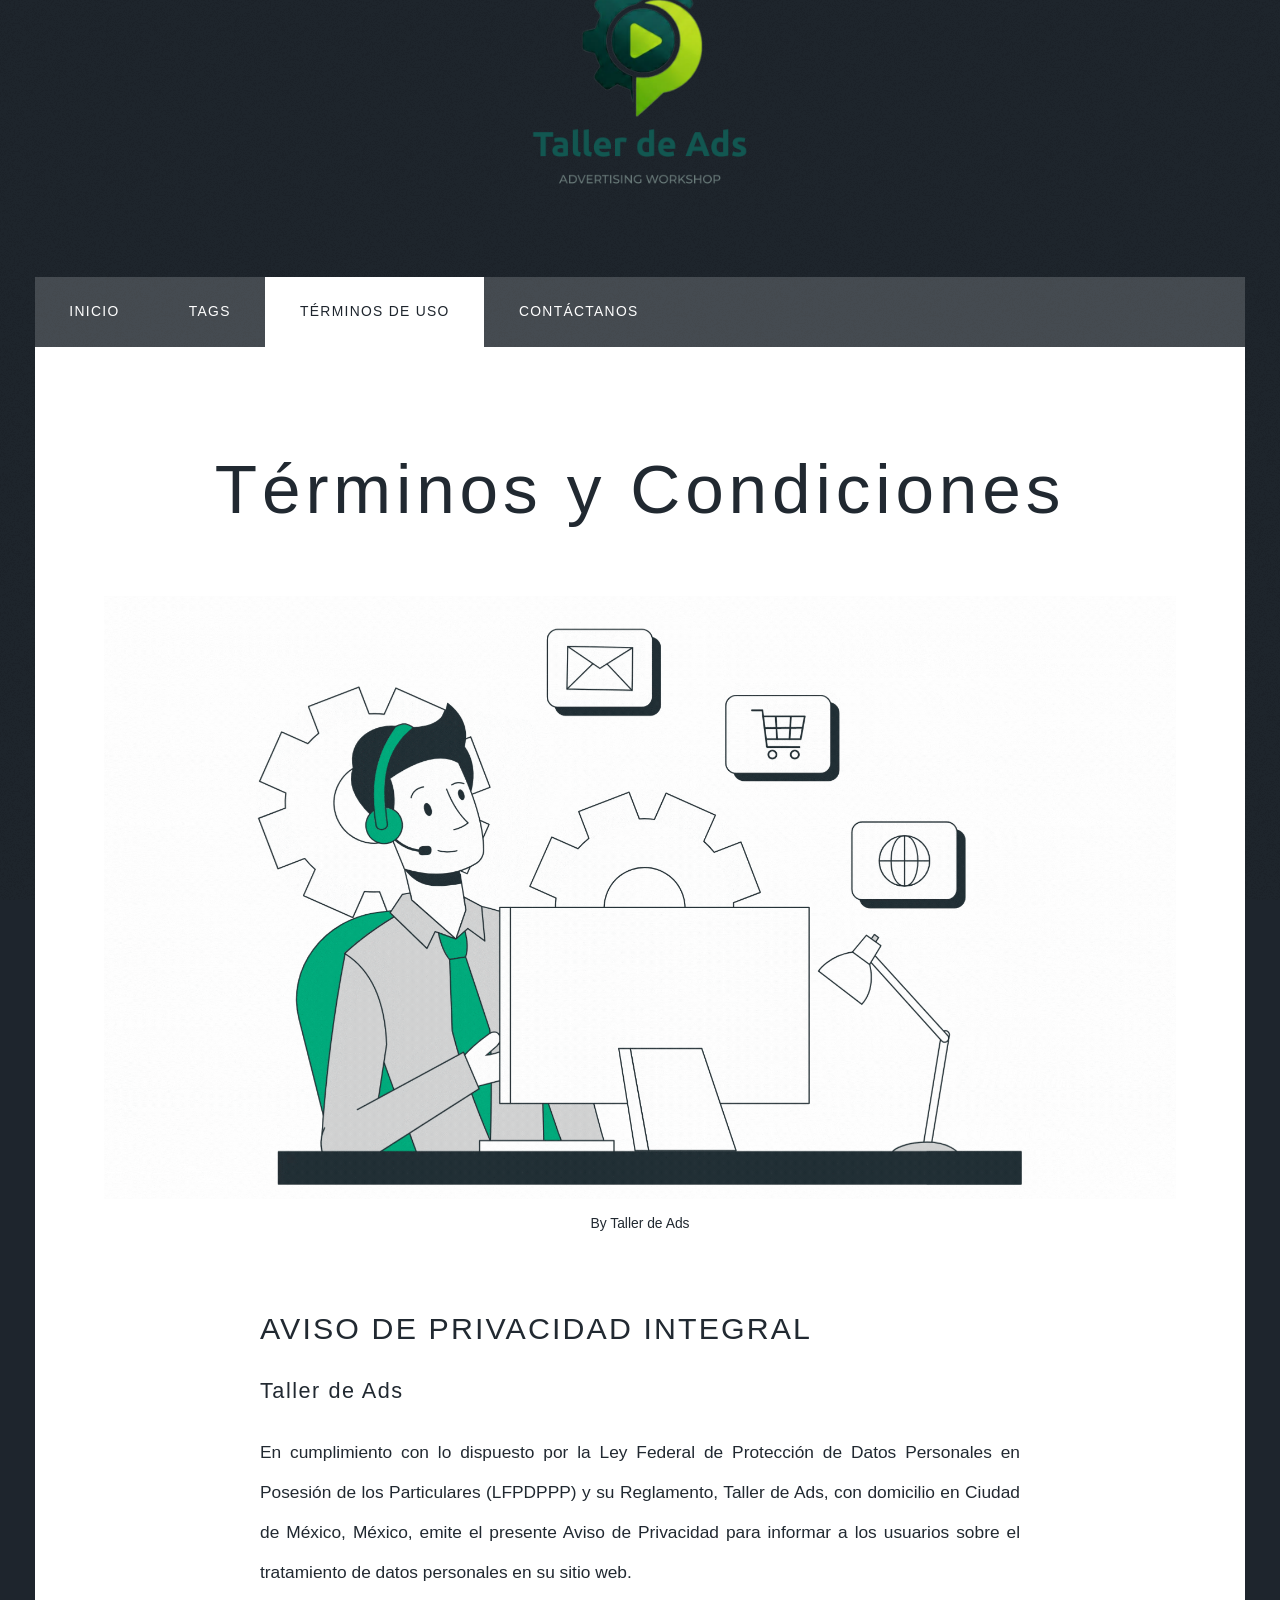
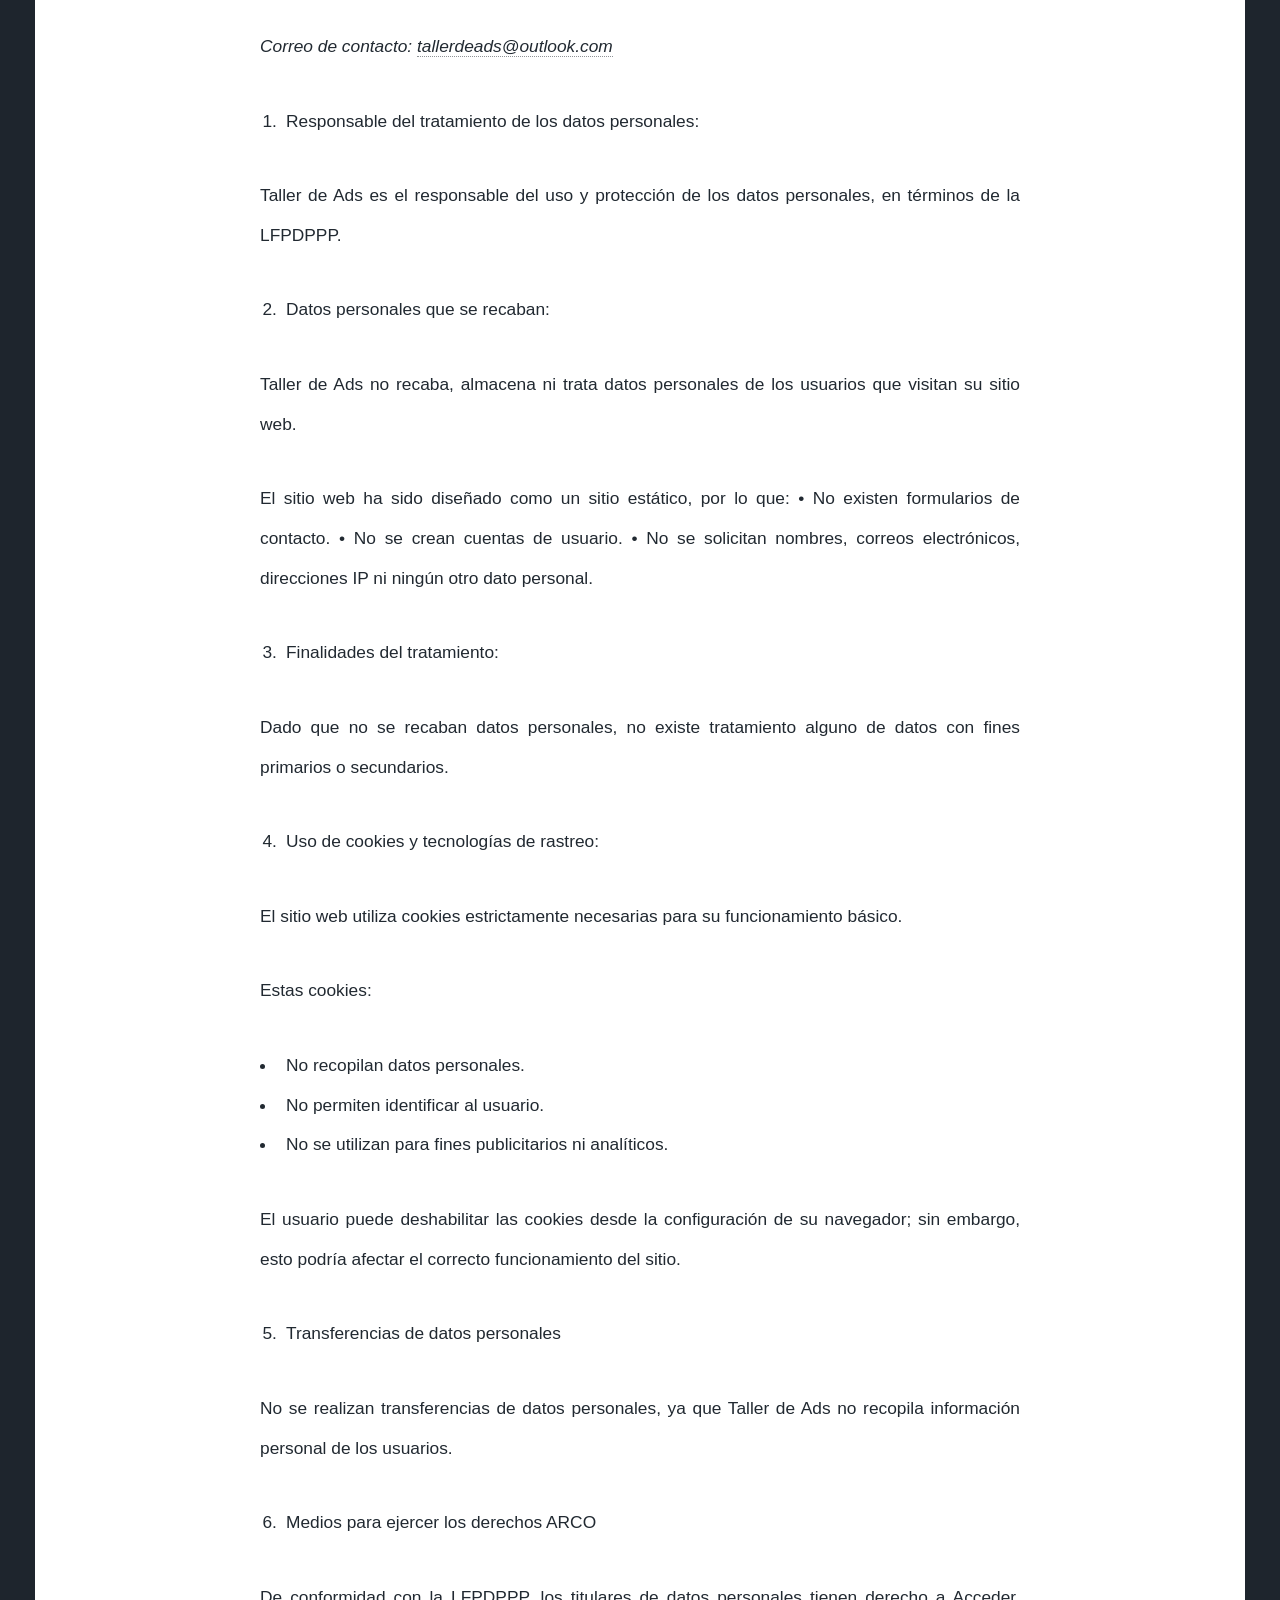
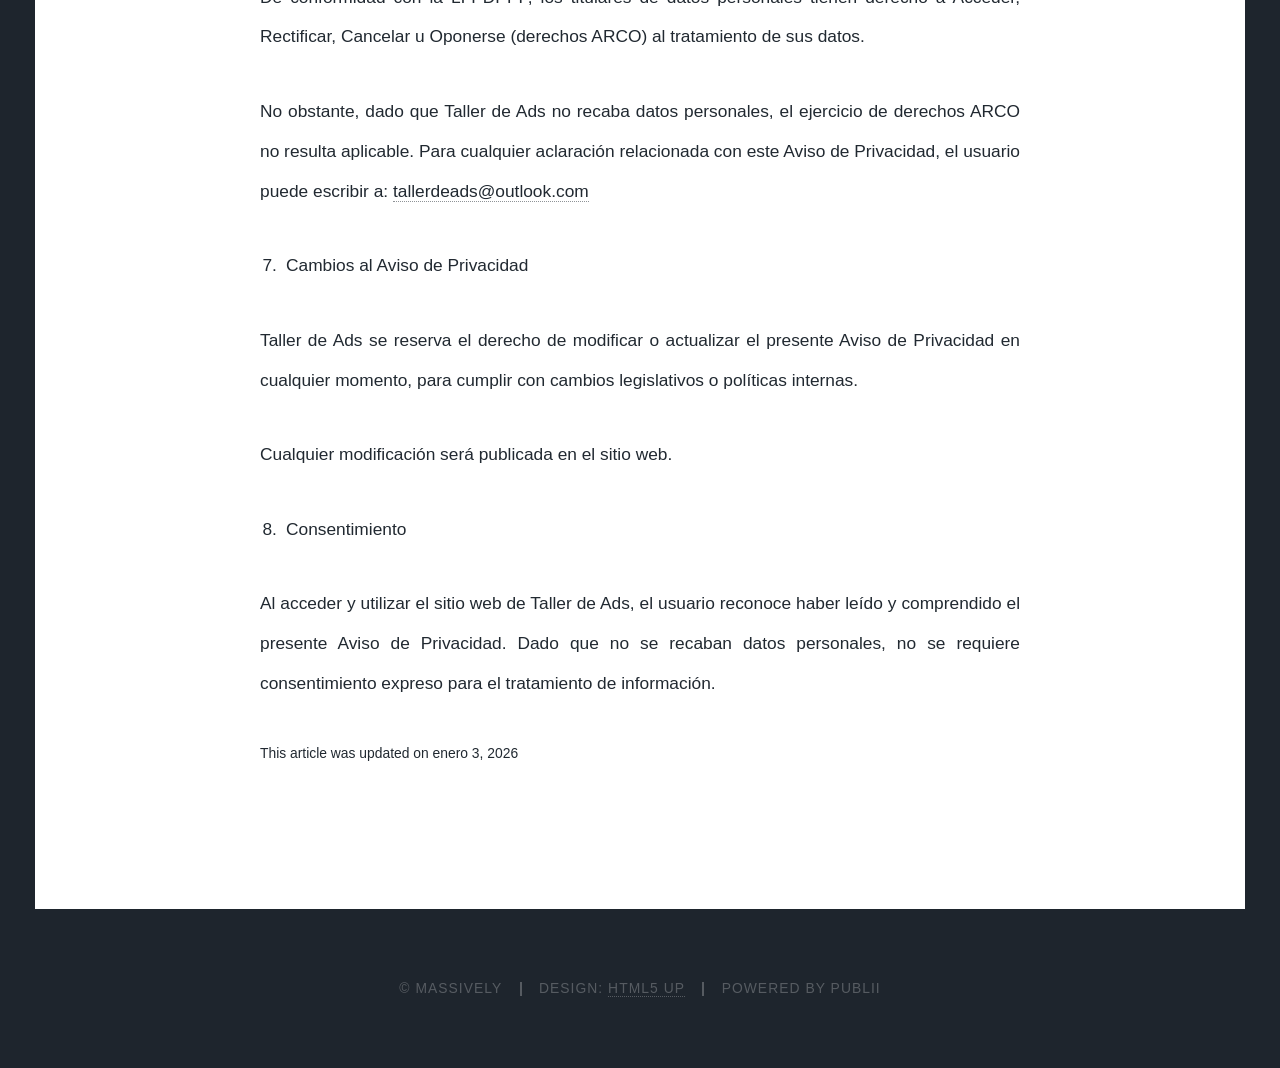
<file: terminos-y-condiciones/index.html>
<!DOCTYPE html><html lang="es"><head><meta charset="utf-8"><meta http-equiv="X-UA-Compatible" content="IE=edge"><meta name="viewport" content="width=device-width,initial-scale=1,user-scalable=no"><title>Términos y Condiciones - Taller de Ads</title><meta name="description" content="Taller de Ads Términos y Condiciones de Uso"><meta name="generator" content="Publii Open-Source CMS for Static Site"><link rel="canonical" href="https://taller-ads.github.io/Taller-de-Ads/terminos-y-condiciones/"><link rel="alternate" type="application/atom+xml" href="https://taller-ads.github.io/Taller-de-Ads/feed.xml" title="Taller de Ads - RSS"><link rel="alternate" type="application/json" href="https://taller-ads.github.io/Taller-de-Ads/feed.json" title="Taller de Ads - JSON"><meta property="og:title" content="Términos y Condiciones"><meta property="og:image" content="https://taller-ads.github.io/Taller-de-Ads/media/posts/4/Terminos-y-Servicios.gif"><meta property="og:image:width" content="1920"><meta property="og:image:height" content="1080"><meta property="og:site_name" content="Taller de Ads"><meta property="og:description" content="Taller de Ads Términos y Condiciones de Uso"><meta property="og:url" content="https://taller-ads.github.io/Taller-de-Ads/terminos-y-condiciones/"><meta property="og:type" content="article"><link rel="stylesheet" href="https://taller-ads.github.io/Taller-de-Ads/assets/css/fontawesome-all.min.css?v=85514f933f9e0b82460af63f1a403fa5"><link rel="stylesheet" href="https://taller-ads.github.io/Taller-de-Ads/assets/css/style.css?v=6d92336350d5374cc2b2fb5720b76be5"><noscript><link rel="stylesheet" href="https://taller-ads.github.io/Taller-de-Ads/assets/css/noscript.css?v=efa867a99f5064d6729e4dc2008ad50b"></noscript><script type="application/ld+json">{"@context":"http://schema.org","@type":"Article","mainEntityOfPage":{"@type":"WebPage","@id":"https://taller-ads.github.io/Taller-de-Ads/terminos-y-condiciones/"},"headline":"Términos y Condiciones","datePublished":"2026-01-02T15:44-05:00","dateModified":"2026-01-03T14:27-05:00","image":{"@type":"ImageObject","url":"https://taller-ads.github.io/Taller-de-Ads/media/posts/4/Terminos-y-Servicios.gif","height":1080,"width":1920},"description":"Taller de Ads Términos y Condiciones de Uso","author":{"@type":"Person","name":"Ricardo Castillo","url":"https://taller-ads.github.io/Taller-de-Ads/authors/ricardo-readman/"},"publisher":{"@type":"Organization","name":"Ricardo Castillo","logo":{"@type":"ImageObject","url":"https://taller-ads.github.io/Taller-de-Ads/media/website/ADVERTISING-WORKSHOP-final.png","height":1200,"width":1080}}}</script><style>#wrapper > .bg {
               background-image: url(https://taller-ads.github.io/Taller-de-Ads/assets/images/overlay.png), linear-gradient(0deg, rgba(0, 0, 0, 0.1), rgba(0, 0, 0, 0.1)), url();
           }</style><noscript><style>img[loading] {
                    opacity: 1;
                }</style></noscript></head><body class="is-preload page-template"><div id="wrapper"><header id="header"><a class="logo logo-image" href="https://taller-ads.github.io/Taller-de-Ads/"><img src="https://taller-ads.github.io/Taller-de-Ads/media/website/ADVERTISING-WORKSHOP-final.png" alt="Taller de Ads" width="1080" height="1200"></a></header><nav id="nav"><ul class="links"><li><a href="https://taller-ads.github.io/Taller-de-Ads/" target="_self">Inicio</a></li><li><a href="https://taller-ads.github.io/Taller-de-Ads/tags/" target="_self">Tags</a></li><li class="active"><a href="https://taller-ads.github.io/Taller-de-Ads/terminos-y-condiciones/" target="_self">Términos de Uso</a></li><li><a href="https://miasegurador.mx/" target="_self">Contáctanos</a></li></ul></nav><main id="main"><article class="post"><header class="major"><h1>Términos y Condiciones</h1><p class="post__inner"></p></header><figure class="image main"><img src="https://taller-ads.github.io/Taller-de-Ads/media/posts/4/Terminos-y-Servicios.gif" loading="lazy" height="1080" width="1920" alt="Taller de Ads Términos y Condiciones de Uso"><figcaption>By Taller de Ads</figcaption></figure><div class="post__inner post__entry"><h2 id="aviso-de-privacidad-integral">AVISO DE PRIVACIDAD INTEGRAL</h2><h3 id="taller-de-ads">Taller de Ads</h3><p>En cumplimiento con lo dispuesto por la Ley Federal de Protección de Datos Personales en Posesión de los Particulares (LFPDPPP) y su Reglamento, Taller de Ads, con domicilio en Ciudad de México, México, emite el presente Aviso de Privacidad para informar a los usuarios sobre el tratamiento de datos personales en su sitio web.</p><p><em>Correo de contacto: <a href="mailto:&#x74;&#x61;&#108;&#108;&#101;&#x72;&#100;&#101;&#x61;&#x64;&#x73;&#64;&#111;&#117;&#x74;&#108;&#x6f;&#x6f;&#x6b;&#46;&#x63;&#111;&#109;">&#x74;&#x61;&#108;&#108;&#101;&#x72;&#100;&#101;&#x61;&#x64;&#x73;&#64;&#111;&#117;&#x74;&#108;&#x6f;&#x6f;&#x6b;&#46;&#x63;&#111;&#109;</a></em></p><ol><li><strong>Responsable del tratamiento de los datos personales:</strong></li></ol><p>Taller de Ads es el responsable del uso y protección de los datos personales, en términos de la LFPDPPP.</p><ol start="2"><li><strong>Datos personales que se recaban:</strong></li></ol><p>Taller de Ads no recaba, almacena ni trata datos personales de los usuarios que visitan su sitio web.</p><p>El sitio web ha sido diseñado como un sitio estático, por lo que: •	No existen formularios de contacto. •	No se crean cuentas de usuario. •	No se solicitan nombres, correos electrónicos, direcciones IP ni ningún otro dato personal.</p><ol start="3"><li><strong>Finalidades del tratamiento:</strong></li></ol><p>Dado que no se recaban datos personales, no existe tratamiento alguno de datos con fines primarios o secundarios.</p><ol start="4"><li><strong>Uso de cookies y tecnologías de rastreo:</strong></li></ol><p>El sitio web utiliza cookies estrictamente necesarias para su funcionamiento básico.</p><p>Estas cookies:</p><ul><li>No recopilan datos personales.</li><li>No permiten identificar al usuario.</li><li>No se utilizan para fines publicitarios ni analíticos.</li></ul><p>El usuario puede deshabilitar las cookies desde la configuración de su navegador; sin embargo, esto podría afectar el correcto funcionamiento del sitio.</p><ol start="5"><li><strong>Transferencias de datos personales</strong></li></ol><p>No se realizan transferencias de datos personales, ya que Taller de Ads no recopila información personal de los usuarios.</p><ol start="6"><li><strong>Medios para ejercer los derechos ARCO</strong></li></ol><p>De conformidad con la LFPDPPP, los titulares de datos personales tienen derecho a Acceder, Rectificar, Cancelar u Oponerse (derechos ARCO) al tratamiento de sus datos.</p><p>No obstante, dado que Taller de Ads no recaba datos personales, el ejercicio de derechos ARCO no resulta aplicable. Para cualquier aclaración relacionada con este Aviso de Privacidad, el usuario puede escribir a: <a href="mailto:&#x74;&#x61;&#x6c;&#108;&#x65;&#114;&#100;&#x65;&#97;&#100;&#x73;&#64;&#x6f;&#117;&#x74;&#x6c;&#111;&#111;&#x6b;&#x2e;&#x63;&#111;&#109;">&#x74;&#x61;&#x6c;&#108;&#x65;&#114;&#100;&#x65;&#97;&#100;&#x73;&#64;&#x6f;&#117;&#x74;&#x6c;&#111;&#111;&#x6b;&#x2e;&#x63;&#111;&#109;</a></p><ol start="7"><li><strong>Cambios al Aviso de Privacidad</strong></li></ol><p>Taller de Ads se reserva el derecho de modificar o actualizar el presente Aviso de Privacidad en cualquier momento, para cumplir con cambios legislativos o políticas internas.</p><p>Cualquier modificación será publicada en el sitio web.</p><ol start="8"><li><strong>Consentimiento</strong></li></ol><p>Al acceder y utilizar el sitio web de Taller de Ads, el usuario reconoce haber leído y comprendido el presente Aviso de Privacidad. Dado que no se recaban datos personales, no se requiere consentimiento expreso para el tratamiento de información.</p></div><footer class="post__inner post__footer"><div class="post__share-tag-container"><p class="post__last-updated">This article was updated on enero 3, 2026</p></div></footer></article></main><footer id="copyright"><ul><li>© Massively</li><li>Design: <a href="https://html5up.net" target="_blank" rel="nofollow noopener">HTML5 UP</a></li><li>Powered by Publii</li></ul></footer></div><script src="https://taller-ads.github.io/Taller-de-Ads/assets/js/jquery.min.js?v=c9771cc3e90e18f5336eedbd0fffb2cf"></script><script src="https://taller-ads.github.io/Taller-de-Ads/assets/js/jquery.scrollex.min.js?v=f89065e3d988006af9791b44561d7c90"></script><script src="https://taller-ads.github.io/Taller-de-Ads/assets/js/jquery.scrolly.min.js?v=1ed5a78bde1476875a40f6b9ff44fc14"></script><script src="https://taller-ads.github.io/Taller-de-Ads/assets/js/browser.min.js?v=c07298dd19048a8a69ad97e754dfe8d0"></script><script src="https://taller-ads.github.io/Taller-de-Ads/assets/js/breakpoints.min.js?v=81a479eb099e3b187613943b085923b8"></script><script src="https://taller-ads.github.io/Taller-de-Ads/assets/js/util.min.js?v=4201a626f8c9b614a663b3a1d7d82615"></script><script src="https://taller-ads.github.io/Taller-de-Ads/assets/js/main.min.js?v=56233c354bd814758be8bff42f7e13a5"></script><script>/*<![CDATA[*/var images=document.querySelectorAll("img[loading]");for(var i=0;i<images.length;i++){if(images[i].complete){images[i].classList.add("is-loaded")}else{images[i].addEventListener("load",function(){this.classList.add("is-loaded")},false)}};/*]]>*/</script></body></html>
</file>
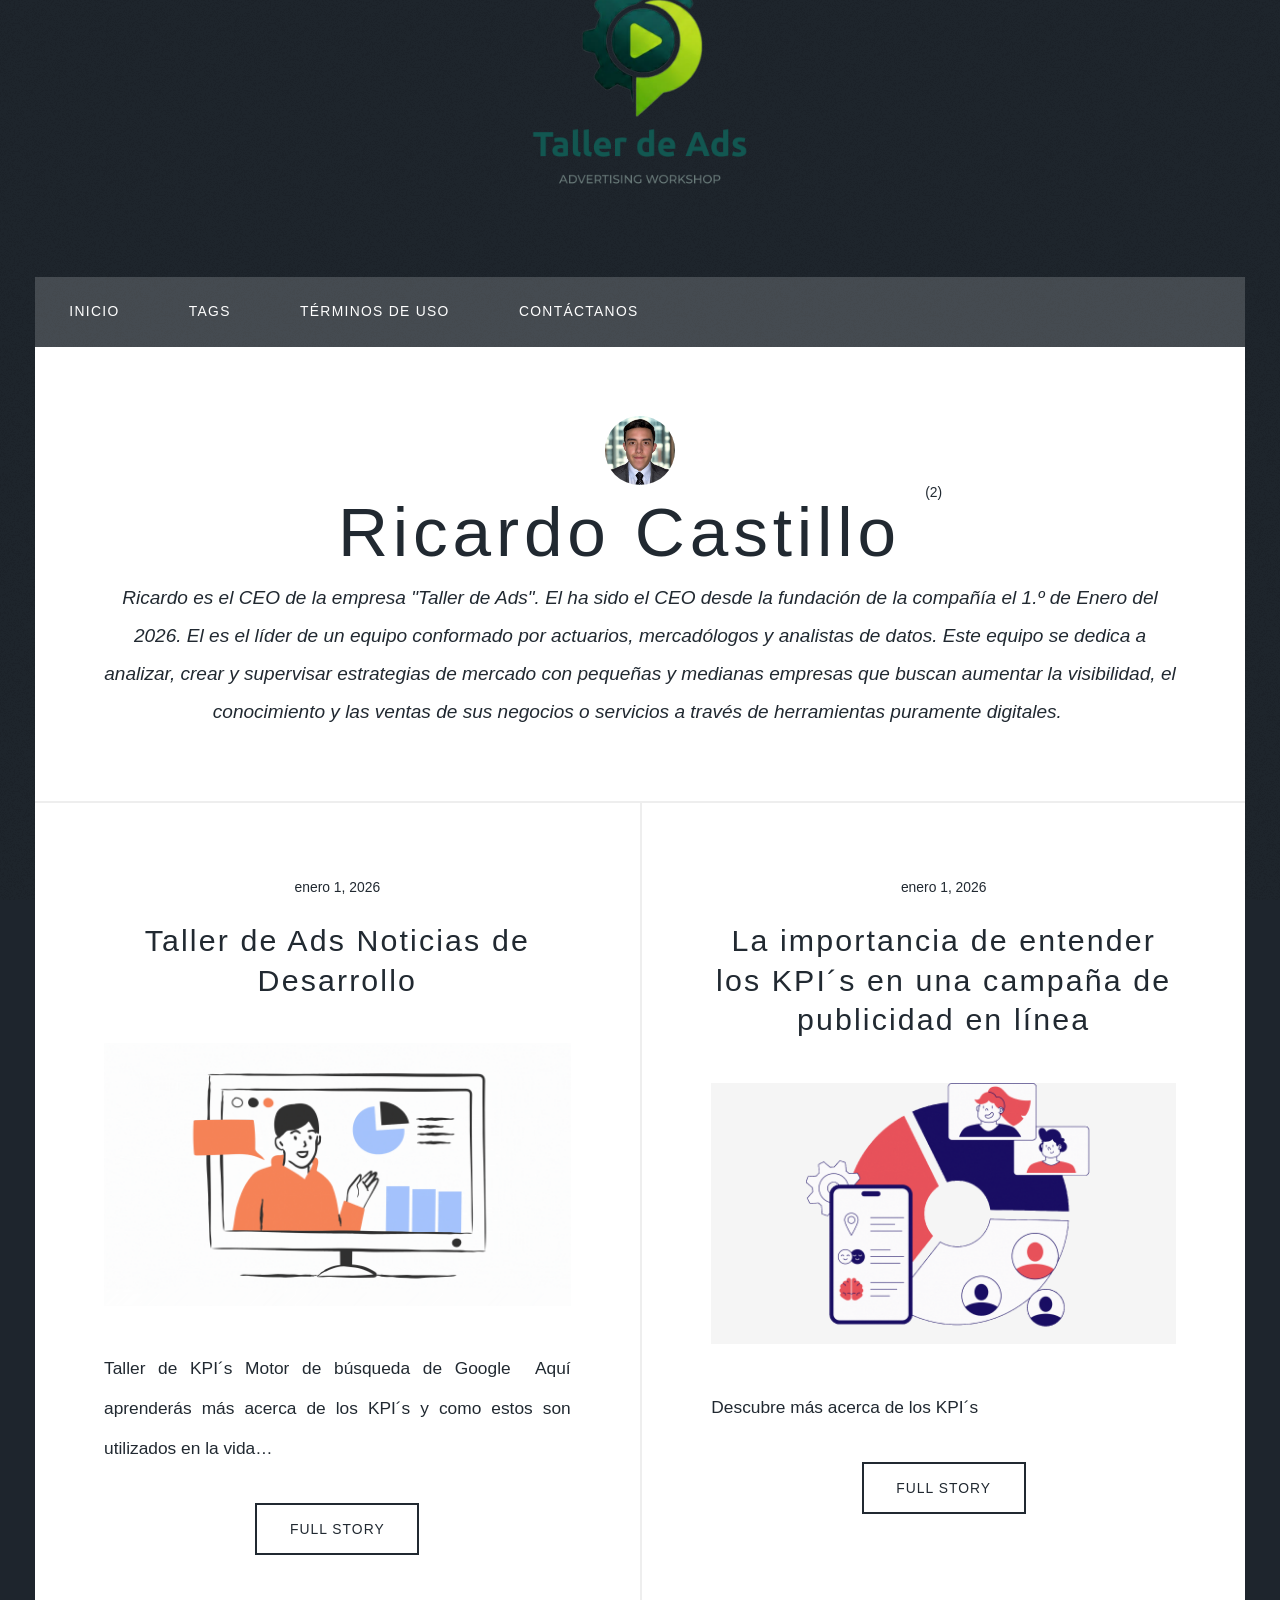
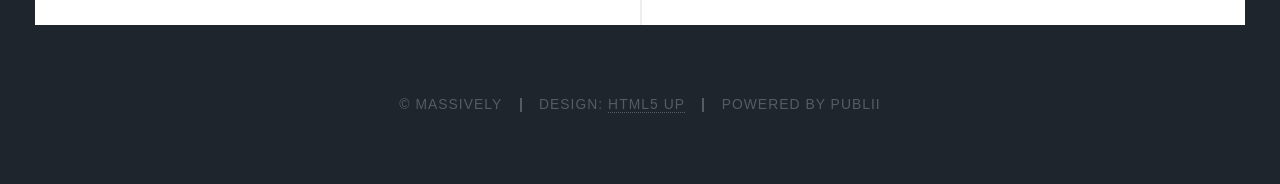
<file: authors/ricardo-readman/index.html>
<!DOCTYPE html><html lang="es"><head><meta charset="utf-8"><meta http-equiv="X-UA-Compatible" content="IE=edge"><meta name="viewport" content="width=device-width,initial-scale=1,user-scalable=no"><title>Author: Ricardo Castillo - Taller de Ads</title><meta name="robots" content="noindex, follow"><meta name="generator" content="Publii Open-Source CMS for Static Site"><link rel="alternate" type="application/atom+xml" href="https://taller-ads.github.io/Taller-de-Ads/feed.xml" title="Taller de Ads - RSS"><link rel="alternate" type="application/json" href="https://taller-ads.github.io/Taller-de-Ads/feed.json" title="Taller de Ads - JSON"><meta property="og:title" content="Ricardo Castillo"><meta property="og:image" content="https://taller-ads.github.io/Taller-de-Ads/media/website/ADVERTISING-WORKSHOP-final.png"><meta property="og:image:width" content="1080"><meta property="og:image:height" content="1200"><meta property="og:site_name" content="Taller de Ads"><meta property="og:description" content="Taller de Ads blogs es un espacio que narra experiencias dentro del área de la publicidad digital; específicamente en el motor de búsqueda 'Google Ads'. "><meta property="og:url" content="https://taller-ads.github.io/Taller-de-Ads/authors/ricardo-readman/"><meta property="og:type" content="website"><link rel="stylesheet" href="https://taller-ads.github.io/Taller-de-Ads/assets/css/fontawesome-all.min.css?v=85514f933f9e0b82460af63f1a403fa5"><link rel="stylesheet" href="https://taller-ads.github.io/Taller-de-Ads/assets/css/style.css?v=6d92336350d5374cc2b2fb5720b76be5"><noscript><link rel="stylesheet" href="https://taller-ads.github.io/Taller-de-Ads/assets/css/noscript.css?v=efa867a99f5064d6729e4dc2008ad50b"></noscript><script type="application/ld+json">{"@context":"http://schema.org","@type":"Organization","name":"Taller de Ads","logo":"https://taller-ads.github.io/Taller-de-Ads/media/website/ADVERTISING-WORKSHOP-final.png","url":"https://taller-ads.github.io/Taller-de-Ads/"}</script><style>#wrapper > .bg {
               background-image: url(https://taller-ads.github.io/Taller-de-Ads/assets/images/overlay.png), linear-gradient(0deg, rgba(0, 0, 0, 0.1), rgba(0, 0, 0, 0.1)), url();
           }</style><noscript><style>img[loading] {
                    opacity: 1;
                }</style></noscript></head><body class="is-preload author-template"><div id="wrapper"><header id="header"><a class="logo logo-image" href="https://taller-ads.github.io/Taller-de-Ads/"><img src="https://taller-ads.github.io/Taller-de-Ads/media/website/ADVERTISING-WORKSHOP-final.png" alt="Taller de Ads" width="1080" height="1200"></a></header><nav id="nav"><ul class="links"><li><a href="https://taller-ads.github.io/Taller-de-Ads/" target="_self">Inicio</a></li><li><a href="https://taller-ads.github.io/Taller-de-Ads/tags/" target="_self">Tags</a></li><li><a href="https://taller-ads.github.io/Taller-de-Ads/terminos-y-condiciones/" target="_self">Términos de Uso</a></li><li><a href="https://miasegurador.mx/" target="_self">Contáctanos</a></li></ul></nav><main id="main"><header class="page-header author-header"><img src="https://taller-ads.github.io/Taller-de-Ads/media/website/Ricardo-Castillo-2.png" loading="lazy" height="1080" width="1080" alt="Ricardo Castillo"><h1>Ricardo Castillo <sup>(2)</sup></h1><p class="align-left">Ricardo es el CEO de la empresa <strong><em>"Taller de Ads"</em></strong>. El ha sido el CEO desde la fundación de la compañía el 1.º de Enero del 2026. El es el líder de un equipo conformado por actuarios, mercadólogos y analistas de datos. Este equipo se dedica a analizar, crear y supervisar estrategias de mercado con pequeñas y medianas empresas que buscan aumentar la visibilidad, el conocimiento y las ventas de sus negocios o servicios a través de herramientas puramente digitales. </p></header><section class="posts"><article><header><time datetime="2026-01-01T21:33" class="date">enero 1, 2026</time><h2><a href="https://taller-ads.github.io/Taller-de-Ads/taller-de-ads-noticias-de-desarrollo/">Taller de Ads Noticias de Desarrollo</a></h2></header><a href="https://taller-ads.github.io/Taller-de-Ads/taller-de-ads-noticias-de-desarrollo/" class="image fit"><img src="https://taller-ads.github.io/Taller-de-Ads/media/posts/3/Eventos.gif" loading="lazy" height="1080" width="1920" alt="KPI´s en 2026"></a><p>Taller de KPI´s Motor de búsqueda de Google&nbsp; Aquí aprenderás más acerca de los KPI´s y como estos son utilizados en la vida&hellip;</p><ul class="actions special"><li><a href="https://taller-ads.github.io/Taller-de-Ads/taller-de-ads-noticias-de-desarrollo/" class="button">Full Story</a></li></ul></article><article><header><time datetime="2026-01-01T21:03" class="date">enero 1, 2026</time><h2><a href="https://taller-ads.github.io/Taller-de-Ads/la-importancia-de-entender-los-kpis-en-una-campaa-de-publicidad-en-line/">La importancia de entender los KPI´s en una campaña de publicidad en línea</a></h2></header><a href="https://taller-ads.github.io/Taller-de-Ads/la-importancia-de-entender-los-kpis-en-una-campaa-de-publicidad-en-line/" class="image fit"><img src="https://taller-ads.github.io/Taller-de-Ads/media/posts/2/KPis.gif" loading="lazy" height="1080" width="1920" alt="KPI´s - la importancia de entender los KPI´s en las campañas digitales"></a><p>Descubre más acerca de los KPI´s</p><ul class="actions special"><li><a href="https://taller-ads.github.io/Taller-de-Ads/la-importancia-de-entender-los-kpis-en-una-campaa-de-publicidad-en-line/" class="button">Full Story</a></li></ul></article></section></main><footer id="copyright"><ul><li>© Massively</li><li>Design: <a href="https://html5up.net" target="_blank" rel="nofollow noopener">HTML5 UP</a></li><li>Powered by Publii</li></ul></footer></div><script src="https://taller-ads.github.io/Taller-de-Ads/assets/js/jquery.min.js?v=c9771cc3e90e18f5336eedbd0fffb2cf"></script><script src="https://taller-ads.github.io/Taller-de-Ads/assets/js/jquery.scrollex.min.js?v=f89065e3d988006af9791b44561d7c90"></script><script src="https://taller-ads.github.io/Taller-de-Ads/assets/js/jquery.scrolly.min.js?v=1ed5a78bde1476875a40f6b9ff44fc14"></script><script src="https://taller-ads.github.io/Taller-de-Ads/assets/js/browser.min.js?v=c07298dd19048a8a69ad97e754dfe8d0"></script><script src="https://taller-ads.github.io/Taller-de-Ads/assets/js/breakpoints.min.js?v=81a479eb099e3b187613943b085923b8"></script><script src="https://taller-ads.github.io/Taller-de-Ads/assets/js/util.min.js?v=4201a626f8c9b614a663b3a1d7d82615"></script><script src="https://taller-ads.github.io/Taller-de-Ads/assets/js/main.min.js?v=56233c354bd814758be8bff42f7e13a5"></script><script>/*<![CDATA[*/var images=document.querySelectorAll("img[loading]");for(var i=0;i<images.length;i++){if(images[i].complete){images[i].classList.add("is-loaded")}else{images[i].addEventListener("load",function(){this.classList.add("is-loaded")},false)}};/*]]>*/</script></body></html>
</file>
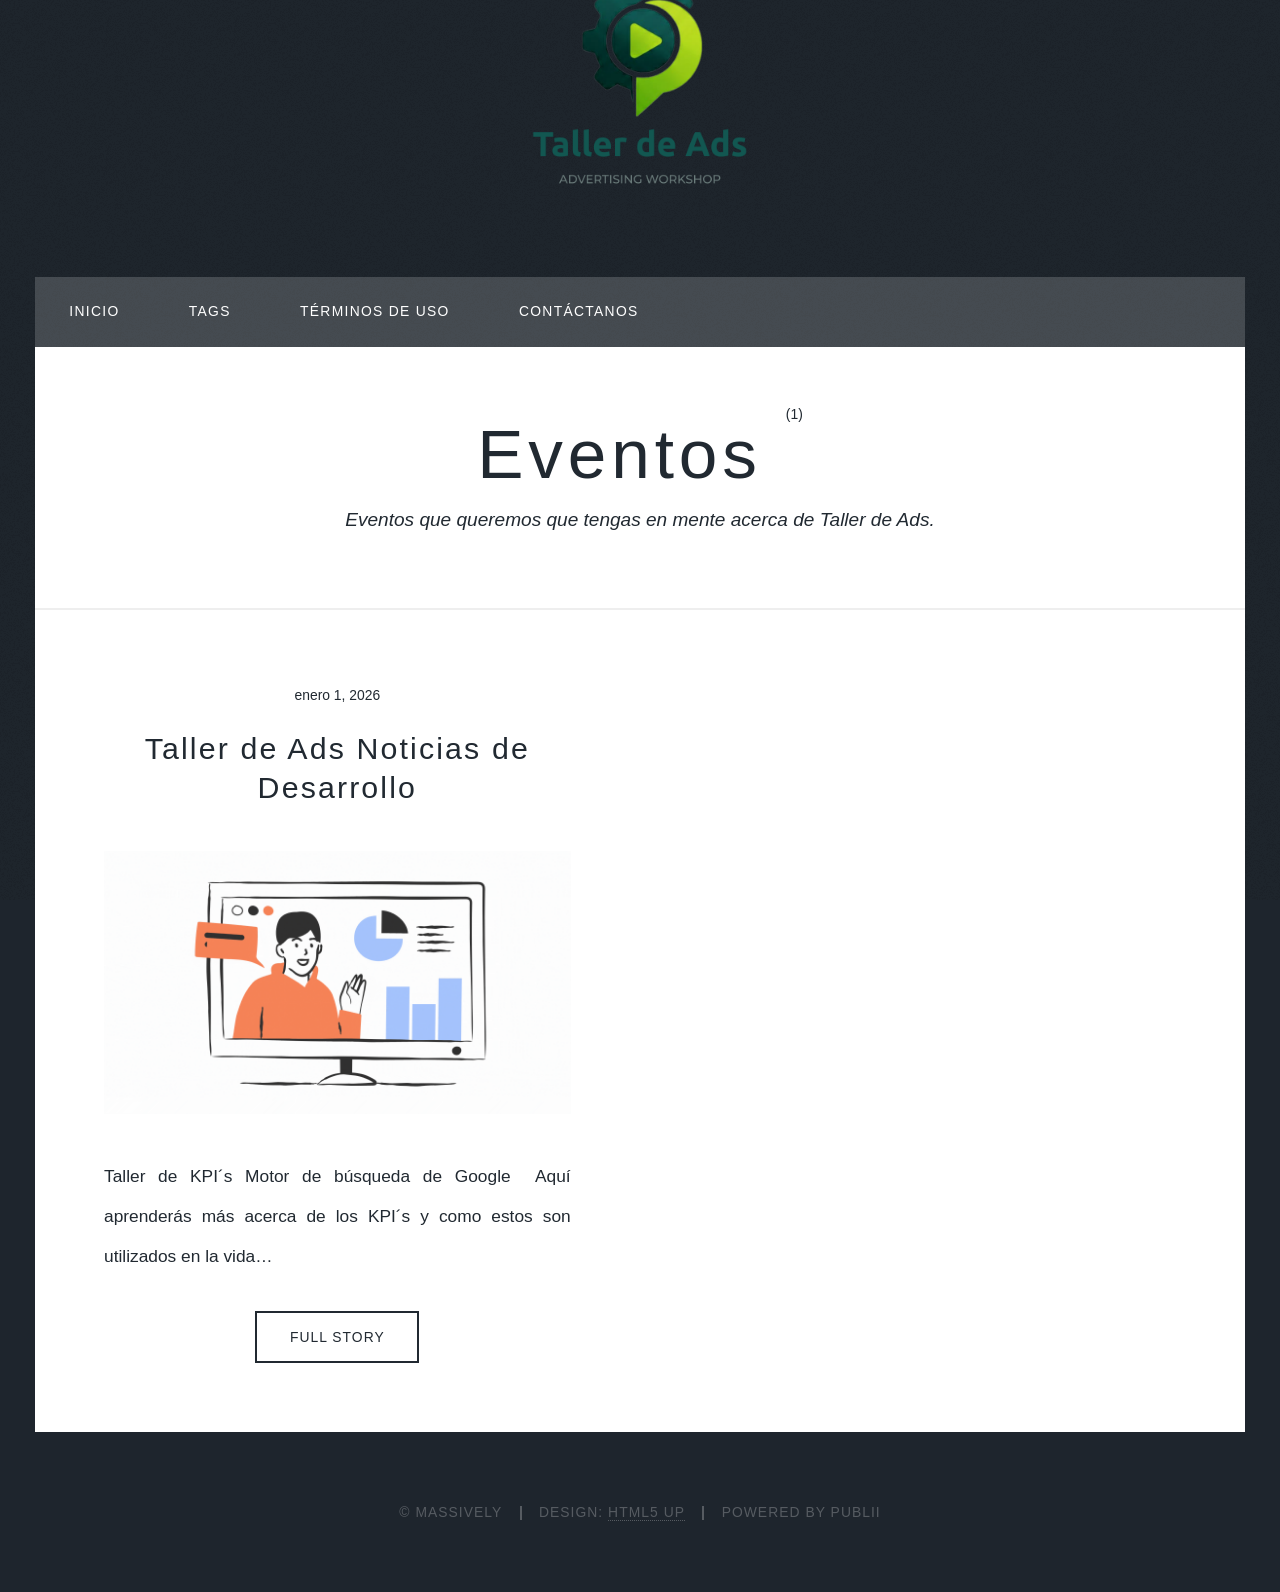
<file: tags/eventos/index.html>
<!DOCTYPE html><html lang="es"><head><meta charset="utf-8"><meta http-equiv="X-UA-Compatible" content="IE=edge"><meta name="viewport" content="width=device-width,initial-scale=1,user-scalable=no"><title>Tag: Eventos - Taller de Ads</title><meta name="robots" content="noindex, follow"><meta name="generator" content="Publii Open-Source CMS for Static Site"><link rel="alternate" type="application/atom+xml" href="https://taller-ads.github.io/Taller-de-Ads/feed.xml" title="Taller de Ads - RSS"><link rel="alternate" type="application/json" href="https://taller-ads.github.io/Taller-de-Ads/feed.json" title="Taller de Ads - JSON"><meta property="og:title" content="Eventos"><meta property="og:image" content="https://taller-ads.github.io/Taller-de-Ads/media/website/ADVERTISING-WORKSHOP-final.png"><meta property="og:image:width" content="1080"><meta property="og:image:height" content="1200"><meta property="og:site_name" content="Taller de Ads"><meta property="og:description" content="Eventos que queremos que tengas en mente acerca de Taller de Ads."><meta property="og:url" content="https://taller-ads.github.io/Taller-de-Ads/tags/eventos/"><meta property="og:type" content="website"><link rel="stylesheet" href="https://taller-ads.github.io/Taller-de-Ads/assets/css/fontawesome-all.min.css?v=85514f933f9e0b82460af63f1a403fa5"><link rel="stylesheet" href="https://taller-ads.github.io/Taller-de-Ads/assets/css/style.css?v=6d92336350d5374cc2b2fb5720b76be5"><noscript><link rel="stylesheet" href="https://taller-ads.github.io/Taller-de-Ads/assets/css/noscript.css?v=efa867a99f5064d6729e4dc2008ad50b"></noscript><script type="application/ld+json">{"@context":"http://schema.org","@type":"Organization","name":"Taller de Ads","logo":"https://taller-ads.github.io/Taller-de-Ads/media/website/ADVERTISING-WORKSHOP-final.png","url":"https://taller-ads.github.io/Taller-de-Ads/"}</script><style>#wrapper > .bg {
               background-image: url(https://taller-ads.github.io/Taller-de-Ads/assets/images/overlay.png), linear-gradient(0deg, rgba(0, 0, 0, 0.1), rgba(0, 0, 0, 0.1)), url();
           }</style><noscript><style>img[loading] {
                    opacity: 1;
                }</style></noscript></head><body class="is-preload tag-template"><div id="wrapper"><header id="header"><a class="logo logo-image" href="https://taller-ads.github.io/Taller-de-Ads/"><img src="https://taller-ads.github.io/Taller-de-Ads/media/website/ADVERTISING-WORKSHOP-final.png" alt="Taller de Ads" width="1080" height="1200"></a></header><nav id="nav"><ul class="links"><li><a href="https://taller-ads.github.io/Taller-de-Ads/" target="_self">Inicio</a></li><li><a href="https://taller-ads.github.io/Taller-de-Ads/tags/" target="_self">Tags</a></li><li><a href="https://taller-ads.github.io/Taller-de-Ads/terminos-y-condiciones/" target="_self">Términos de Uso</a></li><li><a href="https://miasegurador.mx/" target="_self">Contáctanos</a></li></ul></nav><main id="main"><header class="page-header"><h1>Eventos <sup>(1)</sup></h1><p>Eventos que queremos que tengas en mente acerca de Taller de Ads.</p></header><section class="posts"><article><header><time datetime="2026-01-01T21:33" class="date">enero 1, 2026</time><h2><a href="https://taller-ads.github.io/Taller-de-Ads/taller-de-ads-noticias-de-desarrollo/">Taller de Ads Noticias de Desarrollo</a></h2></header><a href="https://taller-ads.github.io/Taller-de-Ads/taller-de-ads-noticias-de-desarrollo/" class="image fit"><img src="https://taller-ads.github.io/Taller-de-Ads/media/posts/3/Eventos.gif" loading="lazy" height="1080" width="1920" alt="KPI´s en 2026"></a><p>Taller de KPI´s Motor de búsqueda de Google&nbsp; Aquí aprenderás más acerca de los KPI´s y como estos son utilizados en la vida&hellip;</p><ul class="actions special"><li><a href="https://taller-ads.github.io/Taller-de-Ads/taller-de-ads-noticias-de-desarrollo/" class="button">Full Story</a></li></ul></article></section></main><footer id="copyright"><ul><li>© Massively</li><li>Design: <a href="https://html5up.net" target="_blank" rel="nofollow noopener">HTML5 UP</a></li><li>Powered by Publii</li></ul></footer></div><script src="https://taller-ads.github.io/Taller-de-Ads/assets/js/jquery.min.js?v=c9771cc3e90e18f5336eedbd0fffb2cf"></script><script src="https://taller-ads.github.io/Taller-de-Ads/assets/js/jquery.scrollex.min.js?v=f89065e3d988006af9791b44561d7c90"></script><script src="https://taller-ads.github.io/Taller-de-Ads/assets/js/jquery.scrolly.min.js?v=1ed5a78bde1476875a40f6b9ff44fc14"></script><script src="https://taller-ads.github.io/Taller-de-Ads/assets/js/browser.min.js?v=c07298dd19048a8a69ad97e754dfe8d0"></script><script src="https://taller-ads.github.io/Taller-de-Ads/assets/js/breakpoints.min.js?v=81a479eb099e3b187613943b085923b8"></script><script src="https://taller-ads.github.io/Taller-de-Ads/assets/js/util.min.js?v=4201a626f8c9b614a663b3a1d7d82615"></script><script src="https://taller-ads.github.io/Taller-de-Ads/assets/js/main.min.js?v=56233c354bd814758be8bff42f7e13a5"></script><script>/*<![CDATA[*/var images=document.querySelectorAll("img[loading]");for(var i=0;i<images.length;i++){if(images[i].complete){images[i].classList.add("is-loaded")}else{images[i].addEventListener("load",function(){this.classList.add("is-loaded")},false)}};/*]]>*/</script></body></html>
</file>
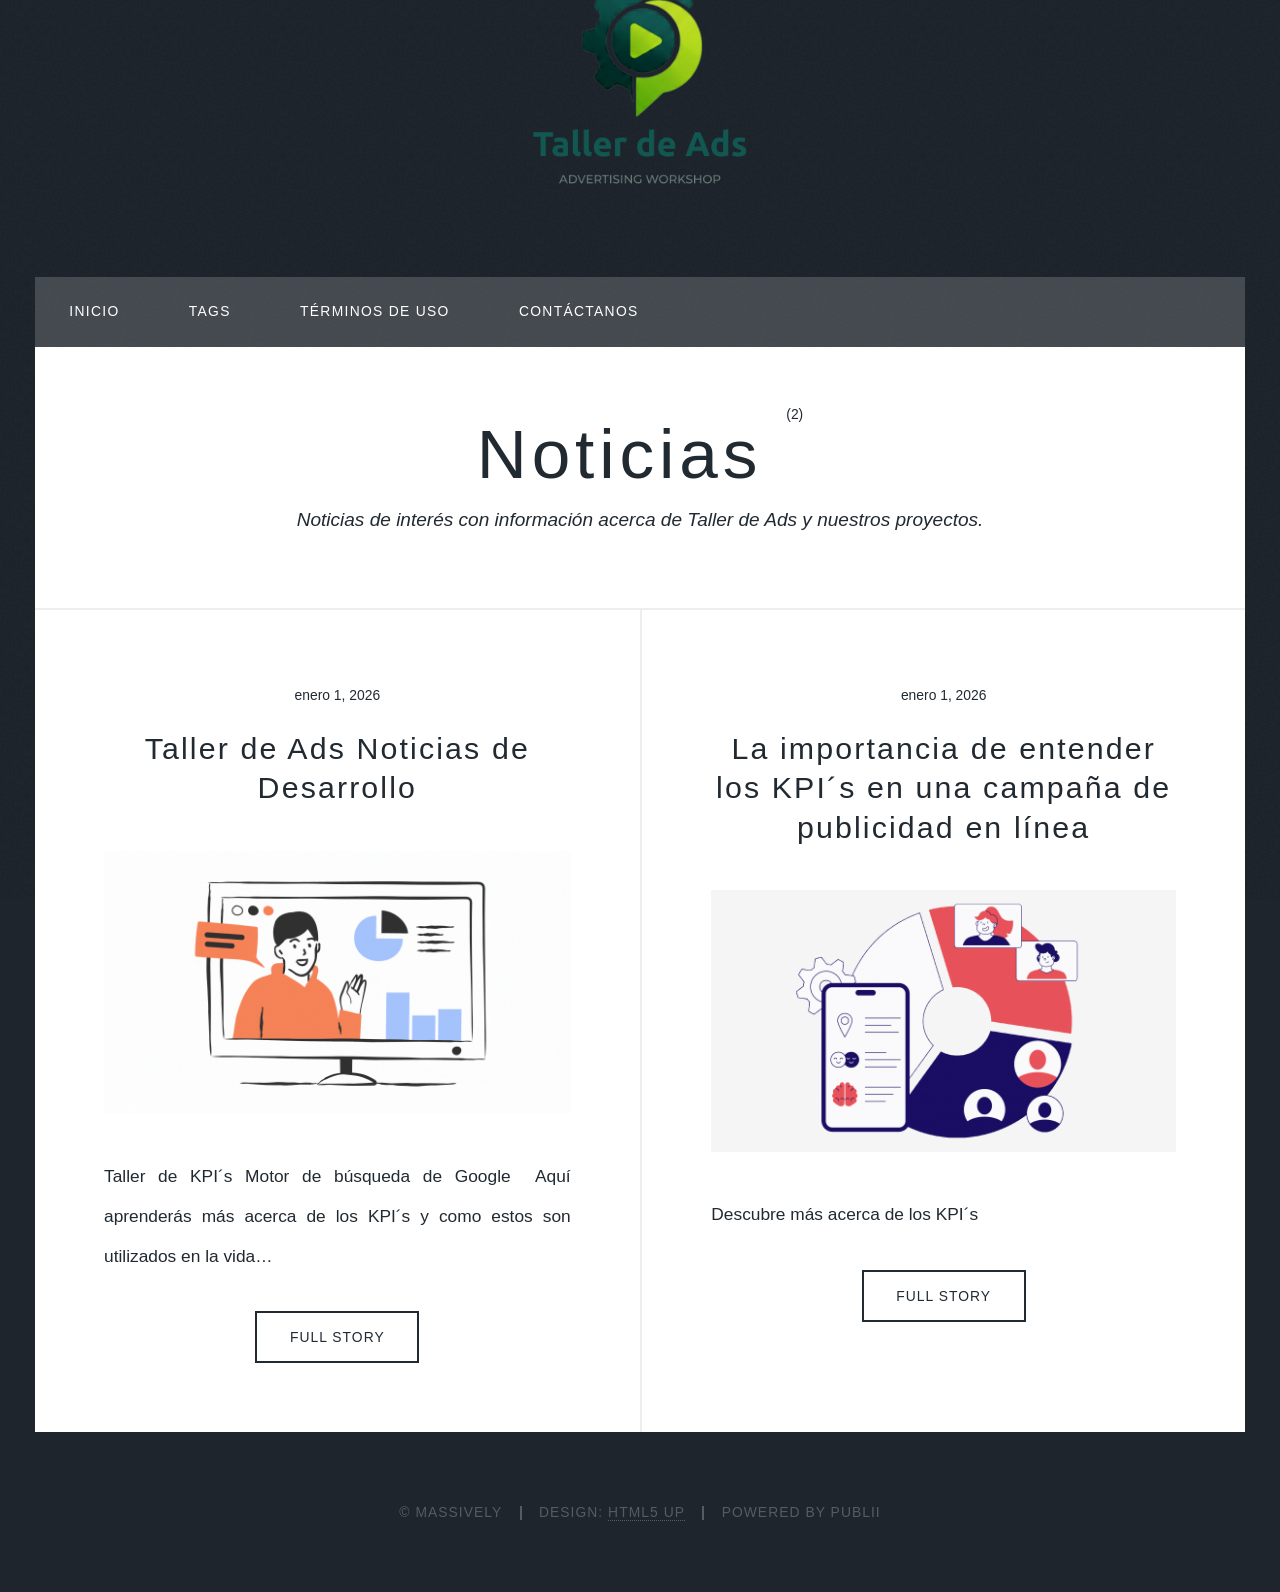
<file: tags/noticias/index.html>
<!DOCTYPE html><html lang="es"><head><meta charset="utf-8"><meta http-equiv="X-UA-Compatible" content="IE=edge"><meta name="viewport" content="width=device-width,initial-scale=1,user-scalable=no"><title>Tag: Noticias - Taller de Ads</title><meta name="robots" content="noindex, follow"><meta name="generator" content="Publii Open-Source CMS for Static Site"><link rel="alternate" type="application/atom+xml" href="https://taller-ads.github.io/Taller-de-Ads/feed.xml" title="Taller de Ads - RSS"><link rel="alternate" type="application/json" href="https://taller-ads.github.io/Taller-de-Ads/feed.json" title="Taller de Ads - JSON"><meta property="og:title" content="Noticias"><meta property="og:image" content="https://taller-ads.github.io/Taller-de-Ads/media/website/ADVERTISING-WORKSHOP-final.png"><meta property="og:image:width" content="1080"><meta property="og:image:height" content="1200"><meta property="og:site_name" content="Taller de Ads"><meta property="og:description" content="Noticias de interés con información acerca de Taller de Ads y nuestros proyectos."><meta property="og:url" content="https://taller-ads.github.io/Taller-de-Ads/tags/noticias/"><meta property="og:type" content="website"><link rel="stylesheet" href="https://taller-ads.github.io/Taller-de-Ads/assets/css/fontawesome-all.min.css?v=85514f933f9e0b82460af63f1a403fa5"><link rel="stylesheet" href="https://taller-ads.github.io/Taller-de-Ads/assets/css/style.css?v=6d92336350d5374cc2b2fb5720b76be5"><noscript><link rel="stylesheet" href="https://taller-ads.github.io/Taller-de-Ads/assets/css/noscript.css?v=efa867a99f5064d6729e4dc2008ad50b"></noscript><script type="application/ld+json">{"@context":"http://schema.org","@type":"Organization","name":"Taller de Ads","logo":"https://taller-ads.github.io/Taller-de-Ads/media/website/ADVERTISING-WORKSHOP-final.png","url":"https://taller-ads.github.io/Taller-de-Ads/"}</script><style>#wrapper > .bg {
               background-image: url(https://taller-ads.github.io/Taller-de-Ads/assets/images/overlay.png), linear-gradient(0deg, rgba(0, 0, 0, 0.1), rgba(0, 0, 0, 0.1)), url();
           }</style><noscript><style>img[loading] {
                    opacity: 1;
                }</style></noscript></head><body class="is-preload tag-template"><div id="wrapper"><header id="header"><a class="logo logo-image" href="https://taller-ads.github.io/Taller-de-Ads/"><img src="https://taller-ads.github.io/Taller-de-Ads/media/website/ADVERTISING-WORKSHOP-final.png" alt="Taller de Ads" width="1080" height="1200"></a></header><nav id="nav"><ul class="links"><li><a href="https://taller-ads.github.io/Taller-de-Ads/" target="_self">Inicio</a></li><li><a href="https://taller-ads.github.io/Taller-de-Ads/tags/" target="_self">Tags</a></li><li><a href="https://taller-ads.github.io/Taller-de-Ads/terminos-y-condiciones/" target="_self">Términos de Uso</a></li><li><a href="https://miasegurador.mx/" target="_self">Contáctanos</a></li></ul></nav><main id="main"><header class="page-header"><h1>Noticias <sup>(2)</sup></h1><p>Noticias de interés con información acerca de Taller de Ads y nuestros proyectos.</p></header><section class="posts"><article><header><time datetime="2026-01-01T21:33" class="date">enero 1, 2026</time><h2><a href="https://taller-ads.github.io/Taller-de-Ads/taller-de-ads-noticias-de-desarrollo/">Taller de Ads Noticias de Desarrollo</a></h2></header><a href="https://taller-ads.github.io/Taller-de-Ads/taller-de-ads-noticias-de-desarrollo/" class="image fit"><img src="https://taller-ads.github.io/Taller-de-Ads/media/posts/3/Eventos.gif" loading="lazy" height="1080" width="1920" alt="KPI´s en 2026"></a><p>Taller de KPI´s Motor de búsqueda de Google&nbsp; Aquí aprenderás más acerca de los KPI´s y como estos son utilizados en la vida&hellip;</p><ul class="actions special"><li><a href="https://taller-ads.github.io/Taller-de-Ads/taller-de-ads-noticias-de-desarrollo/" class="button">Full Story</a></li></ul></article><article><header><time datetime="2026-01-01T21:03" class="date">enero 1, 2026</time><h2><a href="https://taller-ads.github.io/Taller-de-Ads/la-importancia-de-entender-los-kpis-en-una-campaa-de-publicidad-en-line/">La importancia de entender los KPI´s en una campaña de publicidad en línea</a></h2></header><a href="https://taller-ads.github.io/Taller-de-Ads/la-importancia-de-entender-los-kpis-en-una-campaa-de-publicidad-en-line/" class="image fit"><img src="https://taller-ads.github.io/Taller-de-Ads/media/posts/2/KPis.gif" loading="lazy" height="1080" width="1920" alt="KPI´s - la importancia de entender los KPI´s en las campañas digitales"></a><p>Descubre más acerca de los KPI´s</p><ul class="actions special"><li><a href="https://taller-ads.github.io/Taller-de-Ads/la-importancia-de-entender-los-kpis-en-una-campaa-de-publicidad-en-line/" class="button">Full Story</a></li></ul></article></section></main><footer id="copyright"><ul><li>© Massively</li><li>Design: <a href="https://html5up.net" target="_blank" rel="nofollow noopener">HTML5 UP</a></li><li>Powered by Publii</li></ul></footer></div><script src="https://taller-ads.github.io/Taller-de-Ads/assets/js/jquery.min.js?v=c9771cc3e90e18f5336eedbd0fffb2cf"></script><script src="https://taller-ads.github.io/Taller-de-Ads/assets/js/jquery.scrollex.min.js?v=f89065e3d988006af9791b44561d7c90"></script><script src="https://taller-ads.github.io/Taller-de-Ads/assets/js/jquery.scrolly.min.js?v=1ed5a78bde1476875a40f6b9ff44fc14"></script><script src="https://taller-ads.github.io/Taller-de-Ads/assets/js/browser.min.js?v=c07298dd19048a8a69ad97e754dfe8d0"></script><script src="https://taller-ads.github.io/Taller-de-Ads/assets/js/breakpoints.min.js?v=81a479eb099e3b187613943b085923b8"></script><script src="https://taller-ads.github.io/Taller-de-Ads/assets/js/util.min.js?v=4201a626f8c9b614a663b3a1d7d82615"></script><script src="https://taller-ads.github.io/Taller-de-Ads/assets/js/main.min.js?v=56233c354bd814758be8bff42f7e13a5"></script><script>/*<![CDATA[*/var images=document.querySelectorAll("img[loading]");for(var i=0;i<images.length;i++){if(images[i].complete){images[i].classList.add("is-loaded")}else{images[i].addEventListener("load",function(){this.classList.add("is-loaded")},false)}};/*]]>*/</script></body></html>
</file>
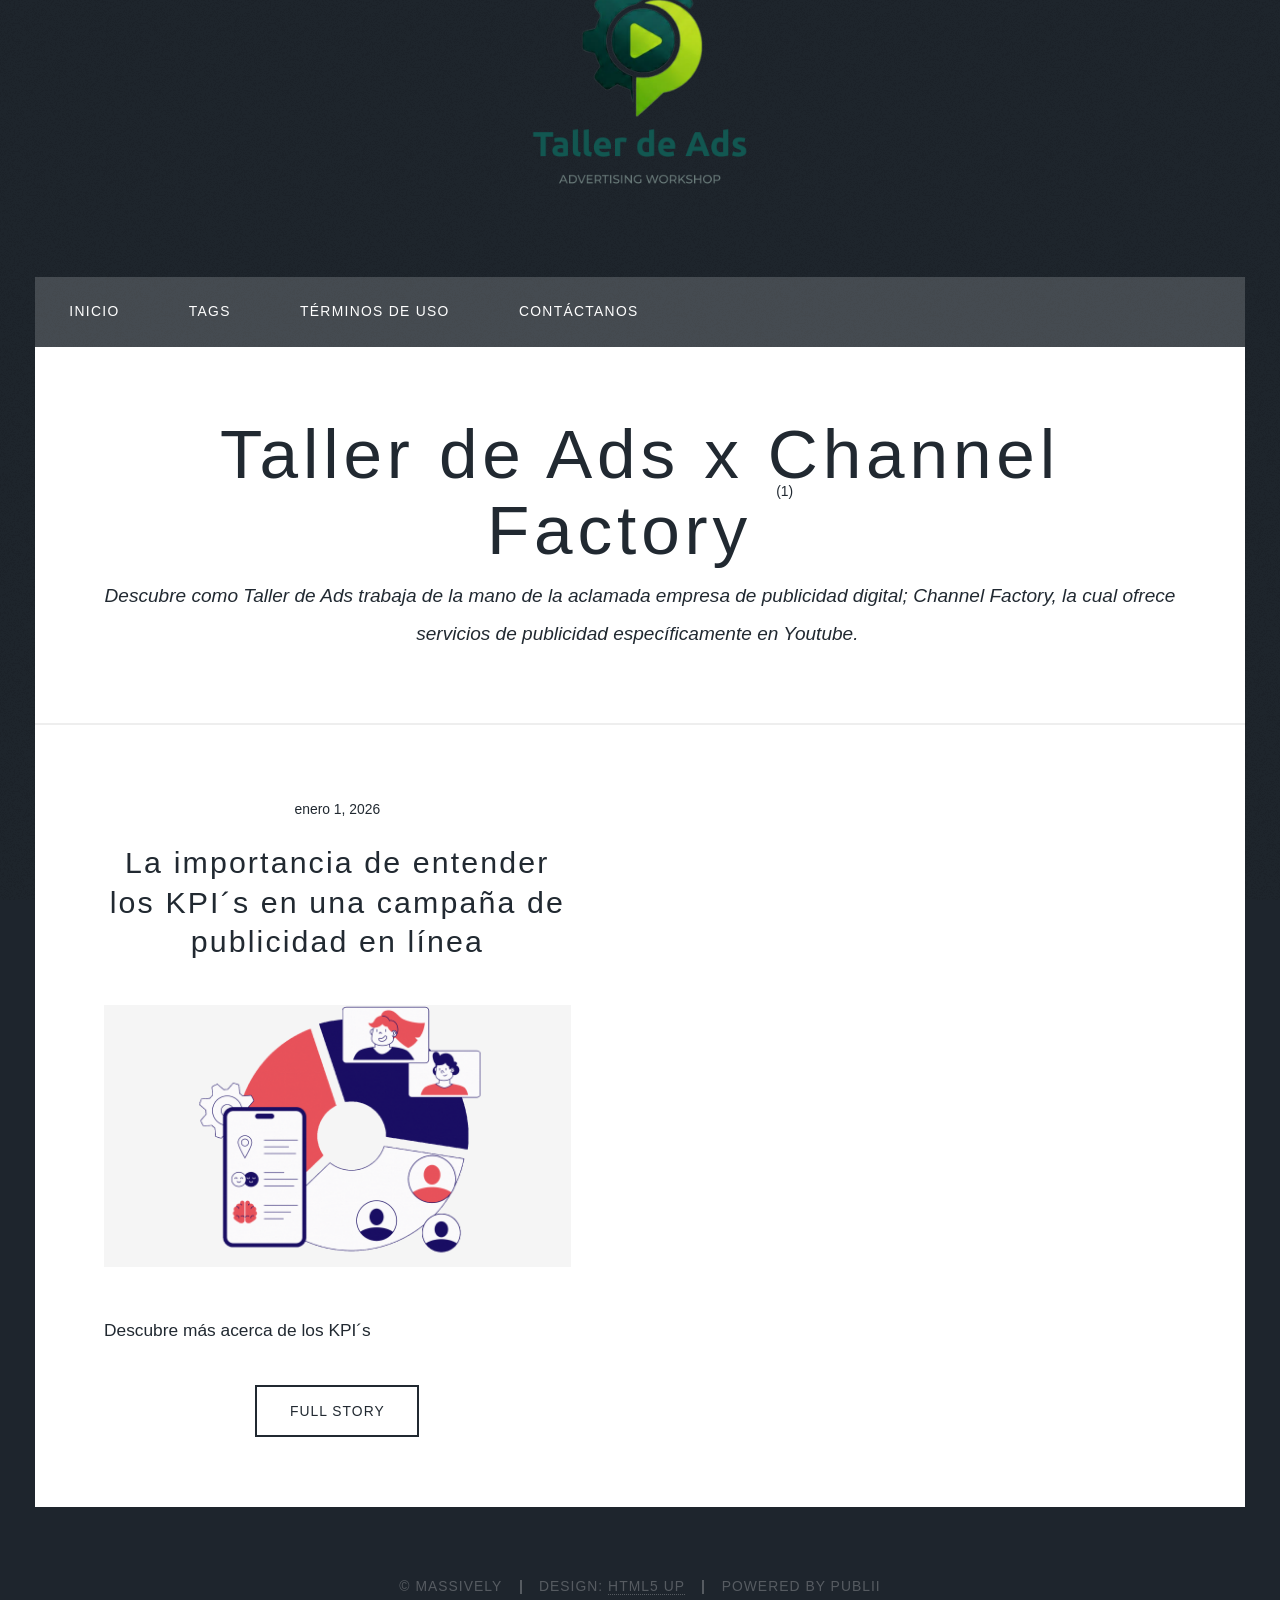
<file: tags/taller-de-ads-x-channel-factory/index.html>
<!DOCTYPE html><html lang="es"><head><meta charset="utf-8"><meta http-equiv="X-UA-Compatible" content="IE=edge"><meta name="viewport" content="width=device-width,initial-scale=1,user-scalable=no"><title>Taller de Ads x Channel Factory</title><meta name="robots" content="noindex, follow"><meta name="generator" content="Publii Open-Source CMS for Static Site"><link rel="alternate" type="application/atom+xml" href="https://taller-ads.github.io/Taller-de-Ads/feed.xml" title="Taller de Ads - RSS"><link rel="alternate" type="application/json" href="https://taller-ads.github.io/Taller-de-Ads/feed.json" title="Taller de Ads - JSON"><meta property="og:title" content="Taller de Ads x Channel Factory"><meta property="og:image" content="https://taller-ads.github.io/Taller-de-Ads/media/website/ADVERTISING-WORKSHOP-final.png"><meta property="og:image:width" content="1080"><meta property="og:image:height" content="1200"><meta property="og:site_name" content="Taller de Ads"><meta property="og:description" content="Descubre como Taller de Ads trabaja de la mano de la aclamada empresa de publicidad digital; Channel Factory, la cual ofrece servicios de publicidad específicamente en Youtube. "><meta property="og:url" content="https://taller-ads.github.io/Taller-de-Ads/tags/taller-de-ads-x-channel-factory/"><meta property="og:type" content="website"><link rel="stylesheet" href="https://taller-ads.github.io/Taller-de-Ads/assets/css/fontawesome-all.min.css?v=85514f933f9e0b82460af63f1a403fa5"><link rel="stylesheet" href="https://taller-ads.github.io/Taller-de-Ads/assets/css/style.css?v=6d92336350d5374cc2b2fb5720b76be5"><noscript><link rel="stylesheet" href="https://taller-ads.github.io/Taller-de-Ads/assets/css/noscript.css?v=efa867a99f5064d6729e4dc2008ad50b"></noscript><script type="application/ld+json">{"@context":"http://schema.org","@type":"Organization","name":"Taller de Ads","logo":"https://taller-ads.github.io/Taller-de-Ads/media/website/ADVERTISING-WORKSHOP-final.png","url":"https://taller-ads.github.io/Taller-de-Ads/"}</script><style>#wrapper > .bg {
               background-image: url(https://taller-ads.github.io/Taller-de-Ads/assets/images/overlay.png), linear-gradient(0deg, rgba(0, 0, 0, 0.1), rgba(0, 0, 0, 0.1)), url();
           }</style><noscript><style>img[loading] {
                    opacity: 1;
                }</style></noscript></head><body class="is-preload tag-template"><div id="wrapper"><header id="header"><a class="logo logo-image" href="https://taller-ads.github.io/Taller-de-Ads/"><img src="https://taller-ads.github.io/Taller-de-Ads/media/website/ADVERTISING-WORKSHOP-final.png" alt="Taller de Ads" width="1080" height="1200"></a></header><nav id="nav"><ul class="links"><li><a href="https://taller-ads.github.io/Taller-de-Ads/" target="_self">Inicio</a></li><li><a href="https://taller-ads.github.io/Taller-de-Ads/tags/" target="_self">Tags</a></li><li><a href="https://taller-ads.github.io/Taller-de-Ads/terminos-y-condiciones/" target="_self">Términos de Uso</a></li><li><a href="https://miasegurador.mx/" target="_self">Contáctanos</a></li></ul></nav><main id="main"><header class="page-header"><h1>Taller de Ads x Channel Factory <sup>(1)</sup></h1><p>Descubre como Taller de Ads trabaja de la mano de la aclamada empresa de publicidad digital; Channel Factory, la cual ofrece servicios de publicidad específicamente en Youtube. </p></header><section class="posts"><article><header><time datetime="2026-01-01T21:03" class="date">enero 1, 2026</time><h2><a href="https://taller-ads.github.io/Taller-de-Ads/la-importancia-de-entender-los-kpis-en-una-campaa-de-publicidad-en-line/">La importancia de entender los KPI´s en una campaña de publicidad en línea</a></h2></header><a href="https://taller-ads.github.io/Taller-de-Ads/la-importancia-de-entender-los-kpis-en-una-campaa-de-publicidad-en-line/" class="image fit"><img src="https://taller-ads.github.io/Taller-de-Ads/media/posts/2/KPis.gif" loading="lazy" height="1080" width="1920" alt="KPI´s - la importancia de entender los KPI´s en las campañas digitales"></a><p>Descubre más acerca de los KPI´s</p><ul class="actions special"><li><a href="https://taller-ads.github.io/Taller-de-Ads/la-importancia-de-entender-los-kpis-en-una-campaa-de-publicidad-en-line/" class="button">Full Story</a></li></ul></article></section></main><footer id="copyright"><ul><li>© Massively</li><li>Design: <a href="https://html5up.net" target="_blank" rel="nofollow noopener">HTML5 UP</a></li><li>Powered by Publii</li></ul></footer></div><script src="https://taller-ads.github.io/Taller-de-Ads/assets/js/jquery.min.js?v=c9771cc3e90e18f5336eedbd0fffb2cf"></script><script src="https://taller-ads.github.io/Taller-de-Ads/assets/js/jquery.scrollex.min.js?v=f89065e3d988006af9791b44561d7c90"></script><script src="https://taller-ads.github.io/Taller-de-Ads/assets/js/jquery.scrolly.min.js?v=1ed5a78bde1476875a40f6b9ff44fc14"></script><script src="https://taller-ads.github.io/Taller-de-Ads/assets/js/browser.min.js?v=c07298dd19048a8a69ad97e754dfe8d0"></script><script src="https://taller-ads.github.io/Taller-de-Ads/assets/js/breakpoints.min.js?v=81a479eb099e3b187613943b085923b8"></script><script src="https://taller-ads.github.io/Taller-de-Ads/assets/js/util.min.js?v=4201a626f8c9b614a663b3a1d7d82615"></script><script src="https://taller-ads.github.io/Taller-de-Ads/assets/js/main.min.js?v=56233c354bd814758be8bff42f7e13a5"></script><script>/*<![CDATA[*/var images=document.querySelectorAll("img[loading]");for(var i=0;i<images.length;i++){if(images[i].complete){images[i].classList.add("is-loaded")}else{images[i].addEventListener("load",function(){this.classList.add("is-loaded")},false)}};/*]]>*/</script></body></html>
</file>
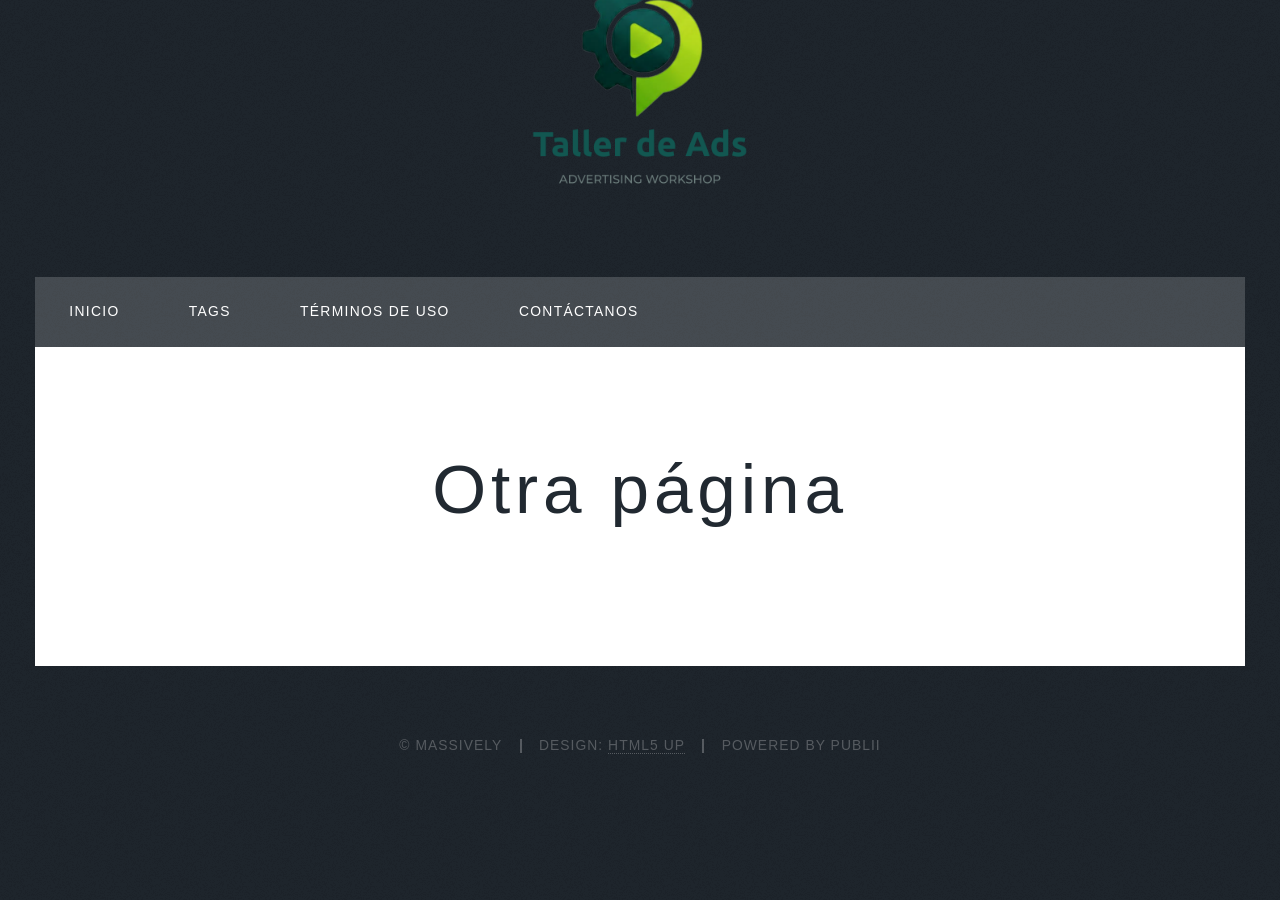
<file: terminos-y-condiciones/otro-pagina/index.html>
<!DOCTYPE html><html lang="es"><head><meta charset="utf-8"><meta http-equiv="X-UA-Compatible" content="IE=edge"><meta name="viewport" content="width=device-width,initial-scale=1,user-scalable=no"><title>Otra página - Taller de Ads</title><meta name="description" content="Taller de Ads es una empresa dedicada a la publicidad en línea, específicamente en Google Ads. Ayudando a empresas a promocionarse mediante espacios digitales"><meta name="generator" content="Publii Open-Source CMS for Static Site"><link rel="canonical" href="https://taller-ads.github.io/Taller-de-Ads/terminos-y-condiciones/otro-pagina/"><link rel="alternate" type="application/atom+xml" href="https://taller-ads.github.io/Taller-de-Ads/feed.xml" title="Taller de Ads - RSS"><link rel="alternate" type="application/json" href="https://taller-ads.github.io/Taller-de-Ads/feed.json" title="Taller de Ads - JSON"><meta property="og:title" content="Otra página"><meta property="og:image" content="https://taller-ads.github.io/Taller-de-Ads/media/website/ADVERTISING-WORKSHOP-final.png"><meta property="og:image:width" content="1080"><meta property="og:image:height" content="1200"><meta property="og:site_name" content="Taller de Ads"><meta property="og:description" content="Taller de Ads es una empresa dedicada a la publicidad en línea, específicamente en Google Ads. Ayudando a empresas a promocionarse mediante espacios digitales"><meta property="og:url" content="https://taller-ads.github.io/Taller-de-Ads/terminos-y-condiciones/otro-pagina/"><meta property="og:type" content="article"><link rel="stylesheet" href="https://taller-ads.github.io/Taller-de-Ads/assets/css/fontawesome-all.min.css?v=85514f933f9e0b82460af63f1a403fa5"><link rel="stylesheet" href="https://taller-ads.github.io/Taller-de-Ads/assets/css/style.css?v=6d92336350d5374cc2b2fb5720b76be5"><noscript><link rel="stylesheet" href="https://taller-ads.github.io/Taller-de-Ads/assets/css/noscript.css?v=efa867a99f5064d6729e4dc2008ad50b"></noscript><script type="application/ld+json">{"@context":"http://schema.org","@type":"Article","mainEntityOfPage":{"@type":"WebPage","@id":"https://taller-ads.github.io/Taller-de-Ads/terminos-y-condiciones/otro-pagina/"},"headline":"Otra página","datePublished":"2026-01-02T16:58-05:00","dateModified":"2026-01-02T17:04-05:00","image":{"@type":"ImageObject","url":"https://taller-ads.github.io/Taller-de-Ads/media/website/ADVERTISING-WORKSHOP-final.png","height":1200,"width":1080},"description":"Taller de Ads es una empresa dedicada a la publicidad en línea, específicamente en Google Ads. Ayudando a empresas a promocionarse mediante espacios digitales","author":{"@type":"Person","name":"Ricardo Castillo","url":"https://taller-ads.github.io/Taller-de-Ads/authors/ricardo-readman/"},"publisher":{"@type":"Organization","name":"Ricardo Castillo","logo":{"@type":"ImageObject","url":"https://taller-ads.github.io/Taller-de-Ads/media/website/ADVERTISING-WORKSHOP-final.png","height":1200,"width":1080}}}</script><style>#wrapper > .bg {
               background-image: url(https://taller-ads.github.io/Taller-de-Ads/assets/images/overlay.png), linear-gradient(0deg, rgba(0, 0, 0, 0.1), rgba(0, 0, 0, 0.1)), url();
           }</style><noscript><style>img[loading] {
                    opacity: 1;
                }</style></noscript></head><body class="is-preload page-template"><div id="wrapper"><header id="header"><a class="logo logo-image" href="https://taller-ads.github.io/Taller-de-Ads/"><img src="https://taller-ads.github.io/Taller-de-Ads/media/website/ADVERTISING-WORKSHOP-final.png" alt="Taller de Ads" width="1080" height="1200"></a></header><nav id="nav"><ul class="links"><li><a href="https://taller-ads.github.io/Taller-de-Ads/" target="_self">Inicio</a></li><li><a href="https://taller-ads.github.io/Taller-de-Ads/tags/" target="_self">Tags</a></li><li><a href="https://taller-ads.github.io/Taller-de-Ads/terminos-y-condiciones/" target="_self">Términos de Uso</a></li><li><a href="https://miasegurador.mx/" target="_self">Contáctanos</a></li></ul></nav><main id="main"><article class="post"><header class="major"><h1>Otra página</h1><p class="post__inner"></p></header><div class="post__inner post__entry"></div></article></main><footer id="copyright"><ul><li>© Massively</li><li>Design: <a href="https://html5up.net" target="_blank" rel="nofollow noopener">HTML5 UP</a></li><li>Powered by Publii</li></ul></footer></div><script src="https://taller-ads.github.io/Taller-de-Ads/assets/js/jquery.min.js?v=c9771cc3e90e18f5336eedbd0fffb2cf"></script><script src="https://taller-ads.github.io/Taller-de-Ads/assets/js/jquery.scrollex.min.js?v=f89065e3d988006af9791b44561d7c90"></script><script src="https://taller-ads.github.io/Taller-de-Ads/assets/js/jquery.scrolly.min.js?v=1ed5a78bde1476875a40f6b9ff44fc14"></script><script src="https://taller-ads.github.io/Taller-de-Ads/assets/js/browser.min.js?v=c07298dd19048a8a69ad97e754dfe8d0"></script><script src="https://taller-ads.github.io/Taller-de-Ads/assets/js/breakpoints.min.js?v=81a479eb099e3b187613943b085923b8"></script><script src="https://taller-ads.github.io/Taller-de-Ads/assets/js/util.min.js?v=4201a626f8c9b614a663b3a1d7d82615"></script><script src="https://taller-ads.github.io/Taller-de-Ads/assets/js/main.min.js?v=56233c354bd814758be8bff42f7e13a5"></script><script>/*<![CDATA[*/var images=document.querySelectorAll("img[loading]");for(var i=0;i<images.length;i++){if(images[i].complete){images[i].classList.add("is-loaded")}else{images[i].addEventListener("load",function(){this.classList.add("is-loaded")},false)}};/*]]>*/</script></body></html>
</file>
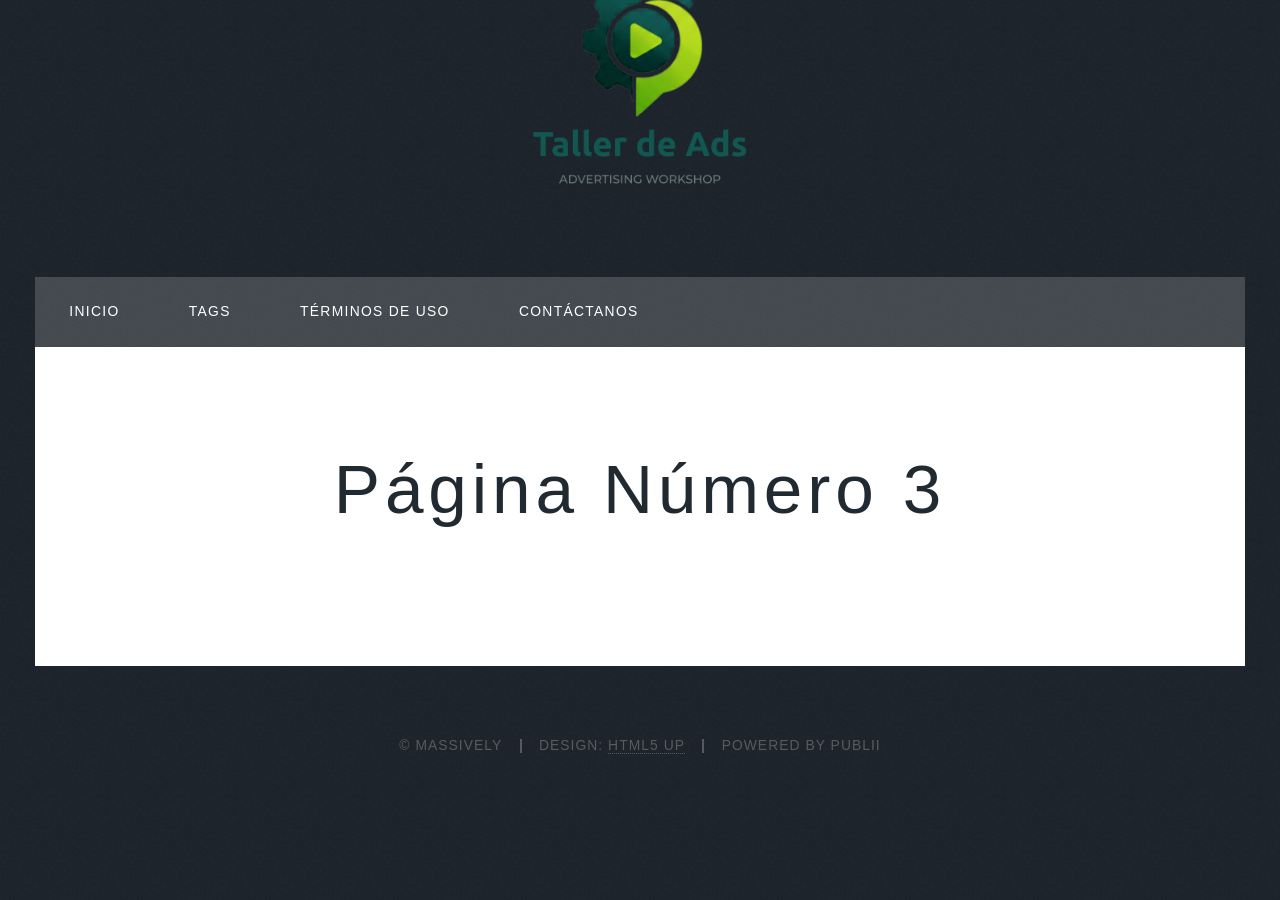
<file: terminos-y-condiciones/otro-pagina/pagina-numero-3/index.html>
<!DOCTYPE html><html lang="es"><head><meta charset="utf-8"><meta http-equiv="X-UA-Compatible" content="IE=edge"><meta name="viewport" content="width=device-width,initial-scale=1,user-scalable=no"><title>Página Número 3 - Taller de Ads</title><meta name="description" content="Taller de Ads es una empresa dedicada a la publicidad en línea, específicamente en Google Ads. Ayudando a empresas a promocionarse mediante espacios digitales"><meta name="generator" content="Publii Open-Source CMS for Static Site"><link rel="canonical" href="https://taller-ads.github.io/Taller-de-Ads/terminos-y-condiciones/otro-pagina/pagina-numero-3/"><link rel="alternate" type="application/atom+xml" href="https://taller-ads.github.io/Taller-de-Ads/feed.xml" title="Taller de Ads - RSS"><link rel="alternate" type="application/json" href="https://taller-ads.github.io/Taller-de-Ads/feed.json" title="Taller de Ads - JSON"><meta property="og:title" content="Página Número 3"><meta property="og:image" content="https://taller-ads.github.io/Taller-de-Ads/media/website/ADVERTISING-WORKSHOP-final.png"><meta property="og:image:width" content="1080"><meta property="og:image:height" content="1200"><meta property="og:site_name" content="Taller de Ads"><meta property="og:description" content="Taller de Ads es una empresa dedicada a la publicidad en línea, específicamente en Google Ads. Ayudando a empresas a promocionarse mediante espacios digitales"><meta property="og:url" content="https://taller-ads.github.io/Taller-de-Ads/terminos-y-condiciones/otro-pagina/pagina-numero-3/"><meta property="og:type" content="article"><link rel="stylesheet" href="https://taller-ads.github.io/Taller-de-Ads/assets/css/fontawesome-all.min.css?v=85514f933f9e0b82460af63f1a403fa5"><link rel="stylesheet" href="https://taller-ads.github.io/Taller-de-Ads/assets/css/style.css?v=6d92336350d5374cc2b2fb5720b76be5"><noscript><link rel="stylesheet" href="https://taller-ads.github.io/Taller-de-Ads/assets/css/noscript.css?v=efa867a99f5064d6729e4dc2008ad50b"></noscript><script type="application/ld+json">{"@context":"http://schema.org","@type":"Article","mainEntityOfPage":{"@type":"WebPage","@id":"https://taller-ads.github.io/Taller-de-Ads/terminos-y-condiciones/otro-pagina/pagina-numero-3/"},"headline":"Página Número 3","datePublished":"2026-01-02T16:58-05:00","dateModified":"2026-01-02T16:58-05:00","image":{"@type":"ImageObject","url":"https://taller-ads.github.io/Taller-de-Ads/media/website/ADVERTISING-WORKSHOP-final.png","height":1200,"width":1080},"description":"Taller de Ads es una empresa dedicada a la publicidad en línea, específicamente en Google Ads. Ayudando a empresas a promocionarse mediante espacios digitales","author":{"@type":"Person","name":"Ricardo Castillo","url":"https://taller-ads.github.io/Taller-de-Ads/authors/ricardo-readman/"},"publisher":{"@type":"Organization","name":"Ricardo Castillo","logo":{"@type":"ImageObject","url":"https://taller-ads.github.io/Taller-de-Ads/media/website/ADVERTISING-WORKSHOP-final.png","height":1200,"width":1080}}}</script><style>#wrapper > .bg {
               background-image: url(https://taller-ads.github.io/Taller-de-Ads/assets/images/overlay.png), linear-gradient(0deg, rgba(0, 0, 0, 0.1), rgba(0, 0, 0, 0.1)), url();
           }</style><noscript><style>img[loading] {
                    opacity: 1;
                }</style></noscript></head><body class="is-preload page-template"><div id="wrapper"><header id="header"><a class="logo logo-image" href="https://taller-ads.github.io/Taller-de-Ads/"><img src="https://taller-ads.github.io/Taller-de-Ads/media/website/ADVERTISING-WORKSHOP-final.png" alt="Taller de Ads" width="1080" height="1200"></a></header><nav id="nav"><ul class="links"><li><a href="https://taller-ads.github.io/Taller-de-Ads/" target="_self">Inicio</a></li><li><a href="https://taller-ads.github.io/Taller-de-Ads/tags/" target="_self">Tags</a></li><li><a href="https://taller-ads.github.io/Taller-de-Ads/terminos-y-condiciones/" target="_self">Términos de Uso</a></li><li><a href="https://miasegurador.mx/" target="_self">Contáctanos</a></li></ul></nav><main id="main"><article class="post"><header class="major"><h1>Página Número 3</h1><p class="post__inner"></p></header><div class="post__inner post__entry"></div></article></main><footer id="copyright"><ul><li>© Massively</li><li>Design: <a href="https://html5up.net" target="_blank" rel="nofollow noopener">HTML5 UP</a></li><li>Powered by Publii</li></ul></footer></div><script src="https://taller-ads.github.io/Taller-de-Ads/assets/js/jquery.min.js?v=c9771cc3e90e18f5336eedbd0fffb2cf"></script><script src="https://taller-ads.github.io/Taller-de-Ads/assets/js/jquery.scrollex.min.js?v=f89065e3d988006af9791b44561d7c90"></script><script src="https://taller-ads.github.io/Taller-de-Ads/assets/js/jquery.scrolly.min.js?v=1ed5a78bde1476875a40f6b9ff44fc14"></script><script src="https://taller-ads.github.io/Taller-de-Ads/assets/js/browser.min.js?v=c07298dd19048a8a69ad97e754dfe8d0"></script><script src="https://taller-ads.github.io/Taller-de-Ads/assets/js/breakpoints.min.js?v=81a479eb099e3b187613943b085923b8"></script><script src="https://taller-ads.github.io/Taller-de-Ads/assets/js/util.min.js?v=4201a626f8c9b614a663b3a1d7d82615"></script><script src="https://taller-ads.github.io/Taller-de-Ads/assets/js/main.min.js?v=56233c354bd814758be8bff42f7e13a5"></script><script>/*<![CDATA[*/var images=document.querySelectorAll("img[loading]");for(var i=0;i<images.length;i++){if(images[i].complete){images[i].classList.add("is-loaded")}else{images[i].addEventListener("load",function(){this.classList.add("is-loaded")},false)}};/*]]>*/</script></body></html>
</file>
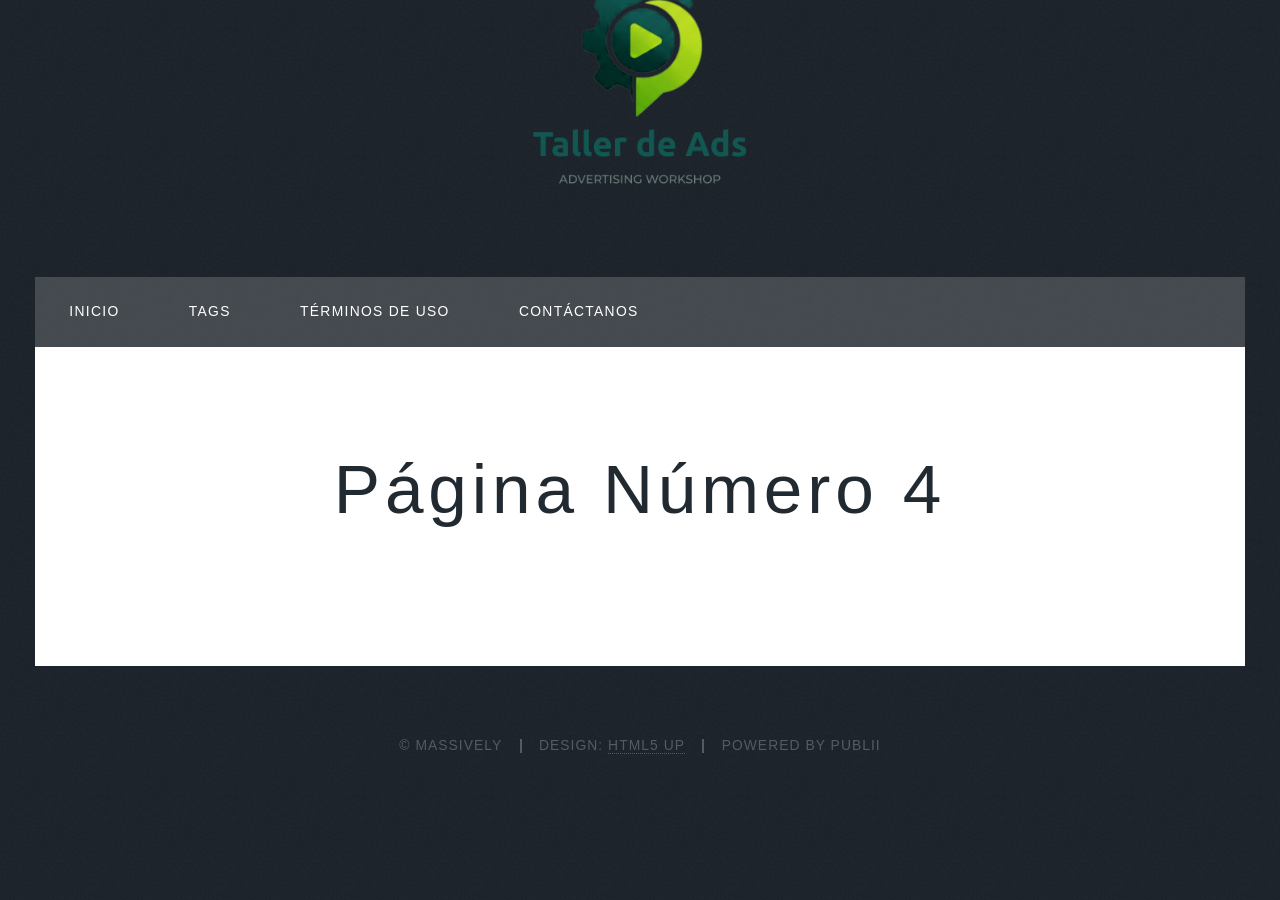
<file: terminos-y-condiciones/otro-pagina/pagina-numero-4/index.html>
<!DOCTYPE html><html lang="es"><head><meta charset="utf-8"><meta http-equiv="X-UA-Compatible" content="IE=edge"><meta name="viewport" content="width=device-width,initial-scale=1,user-scalable=no"><title>Página Número 4 - Taller de Ads</title><meta name="description" content="Taller de Ads es una empresa dedicada a la publicidad en línea, específicamente en Google Ads. Ayudando a empresas a promocionarse mediante espacios digitales"><meta name="generator" content="Publii Open-Source CMS for Static Site"><link rel="canonical" href="https://taller-ads.github.io/Taller-de-Ads/terminos-y-condiciones/otro-pagina/pagina-numero-4/"><link rel="alternate" type="application/atom+xml" href="https://taller-ads.github.io/Taller-de-Ads/feed.xml" title="Taller de Ads - RSS"><link rel="alternate" type="application/json" href="https://taller-ads.github.io/Taller-de-Ads/feed.json" title="Taller de Ads - JSON"><meta property="og:title" content="Página Número 4"><meta property="og:image" content="https://taller-ads.github.io/Taller-de-Ads/media/website/ADVERTISING-WORKSHOP-final.png"><meta property="og:image:width" content="1080"><meta property="og:image:height" content="1200"><meta property="og:site_name" content="Taller de Ads"><meta property="og:description" content="Taller de Ads es una empresa dedicada a la publicidad en línea, específicamente en Google Ads. Ayudando a empresas a promocionarse mediante espacios digitales"><meta property="og:url" content="https://taller-ads.github.io/Taller-de-Ads/terminos-y-condiciones/otro-pagina/pagina-numero-4/"><meta property="og:type" content="article"><link rel="stylesheet" href="https://taller-ads.github.io/Taller-de-Ads/assets/css/fontawesome-all.min.css?v=85514f933f9e0b82460af63f1a403fa5"><link rel="stylesheet" href="https://taller-ads.github.io/Taller-de-Ads/assets/css/style.css?v=6d92336350d5374cc2b2fb5720b76be5"><noscript><link rel="stylesheet" href="https://taller-ads.github.io/Taller-de-Ads/assets/css/noscript.css?v=efa867a99f5064d6729e4dc2008ad50b"></noscript><script type="application/ld+json">{"@context":"http://schema.org","@type":"Article","mainEntityOfPage":{"@type":"WebPage","@id":"https://taller-ads.github.io/Taller-de-Ads/terminos-y-condiciones/otro-pagina/pagina-numero-4/"},"headline":"Página Número 4","datePublished":"2026-01-02T16:59-05:00","dateModified":"2026-01-02T16:59-05:00","image":{"@type":"ImageObject","url":"https://taller-ads.github.io/Taller-de-Ads/media/website/ADVERTISING-WORKSHOP-final.png","height":1200,"width":1080},"description":"Taller de Ads es una empresa dedicada a la publicidad en línea, específicamente en Google Ads. Ayudando a empresas a promocionarse mediante espacios digitales","author":{"@type":"Person","name":"Ricardo Castillo","url":"https://taller-ads.github.io/Taller-de-Ads/authors/ricardo-readman/"},"publisher":{"@type":"Organization","name":"Ricardo Castillo","logo":{"@type":"ImageObject","url":"https://taller-ads.github.io/Taller-de-Ads/media/website/ADVERTISING-WORKSHOP-final.png","height":1200,"width":1080}}}</script><style>#wrapper > .bg {
               background-image: url(https://taller-ads.github.io/Taller-de-Ads/assets/images/overlay.png), linear-gradient(0deg, rgba(0, 0, 0, 0.1), rgba(0, 0, 0, 0.1)), url();
           }</style><noscript><style>img[loading] {
                    opacity: 1;
                }</style></noscript></head><body class="is-preload page-template"><div id="wrapper"><header id="header"><a class="logo logo-image" href="https://taller-ads.github.io/Taller-de-Ads/"><img src="https://taller-ads.github.io/Taller-de-Ads/media/website/ADVERTISING-WORKSHOP-final.png" alt="Taller de Ads" width="1080" height="1200"></a></header><nav id="nav"><ul class="links"><li><a href="https://taller-ads.github.io/Taller-de-Ads/" target="_self">Inicio</a></li><li><a href="https://taller-ads.github.io/Taller-de-Ads/tags/" target="_self">Tags</a></li><li><a href="https://taller-ads.github.io/Taller-de-Ads/terminos-y-condiciones/" target="_self">Términos de Uso</a></li><li><a href="https://miasegurador.mx/" target="_self">Contáctanos</a></li></ul></nav><main id="main"><article class="post"><header class="major"><h1>Página Número 4</h1><p class="post__inner"></p></header><div class="post__inner post__entry"></div></article></main><footer id="copyright"><ul><li>© Massively</li><li>Design: <a href="https://html5up.net" target="_blank" rel="nofollow noopener">HTML5 UP</a></li><li>Powered by Publii</li></ul></footer></div><script src="https://taller-ads.github.io/Taller-de-Ads/assets/js/jquery.min.js?v=c9771cc3e90e18f5336eedbd0fffb2cf"></script><script src="https://taller-ads.github.io/Taller-de-Ads/assets/js/jquery.scrollex.min.js?v=f89065e3d988006af9791b44561d7c90"></script><script src="https://taller-ads.github.io/Taller-de-Ads/assets/js/jquery.scrolly.min.js?v=1ed5a78bde1476875a40f6b9ff44fc14"></script><script src="https://taller-ads.github.io/Taller-de-Ads/assets/js/browser.min.js?v=c07298dd19048a8a69ad97e754dfe8d0"></script><script src="https://taller-ads.github.io/Taller-de-Ads/assets/js/breakpoints.min.js?v=81a479eb099e3b187613943b085923b8"></script><script src="https://taller-ads.github.io/Taller-de-Ads/assets/js/util.min.js?v=4201a626f8c9b614a663b3a1d7d82615"></script><script src="https://taller-ads.github.io/Taller-de-Ads/assets/js/main.min.js?v=56233c354bd814758be8bff42f7e13a5"></script><script>/*<![CDATA[*/var images=document.querySelectorAll("img[loading]");for(var i=0;i<images.length;i++){if(images[i].complete){images[i].classList.add("is-loaded")}else{images[i].addEventListener("load",function(){this.classList.add("is-loaded")},false)}};/*]]>*/</script></body></html>
</file>
